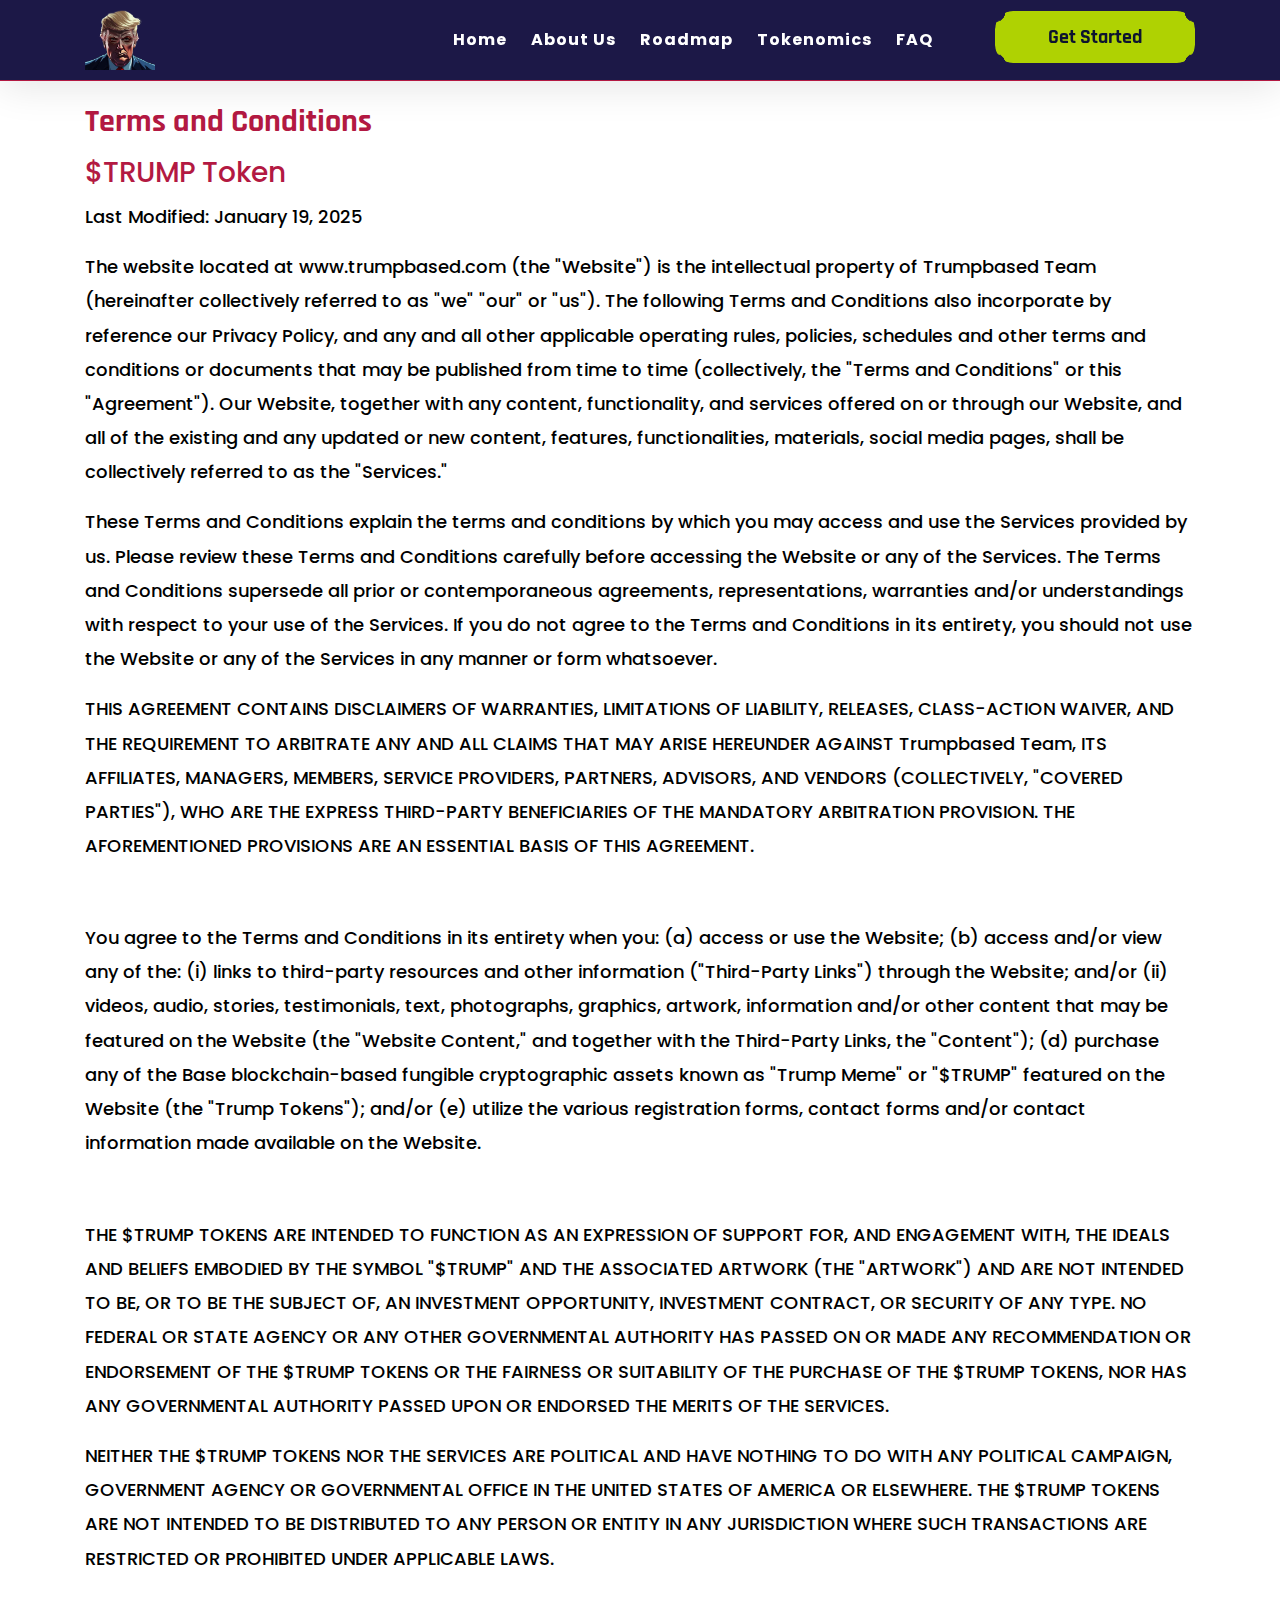
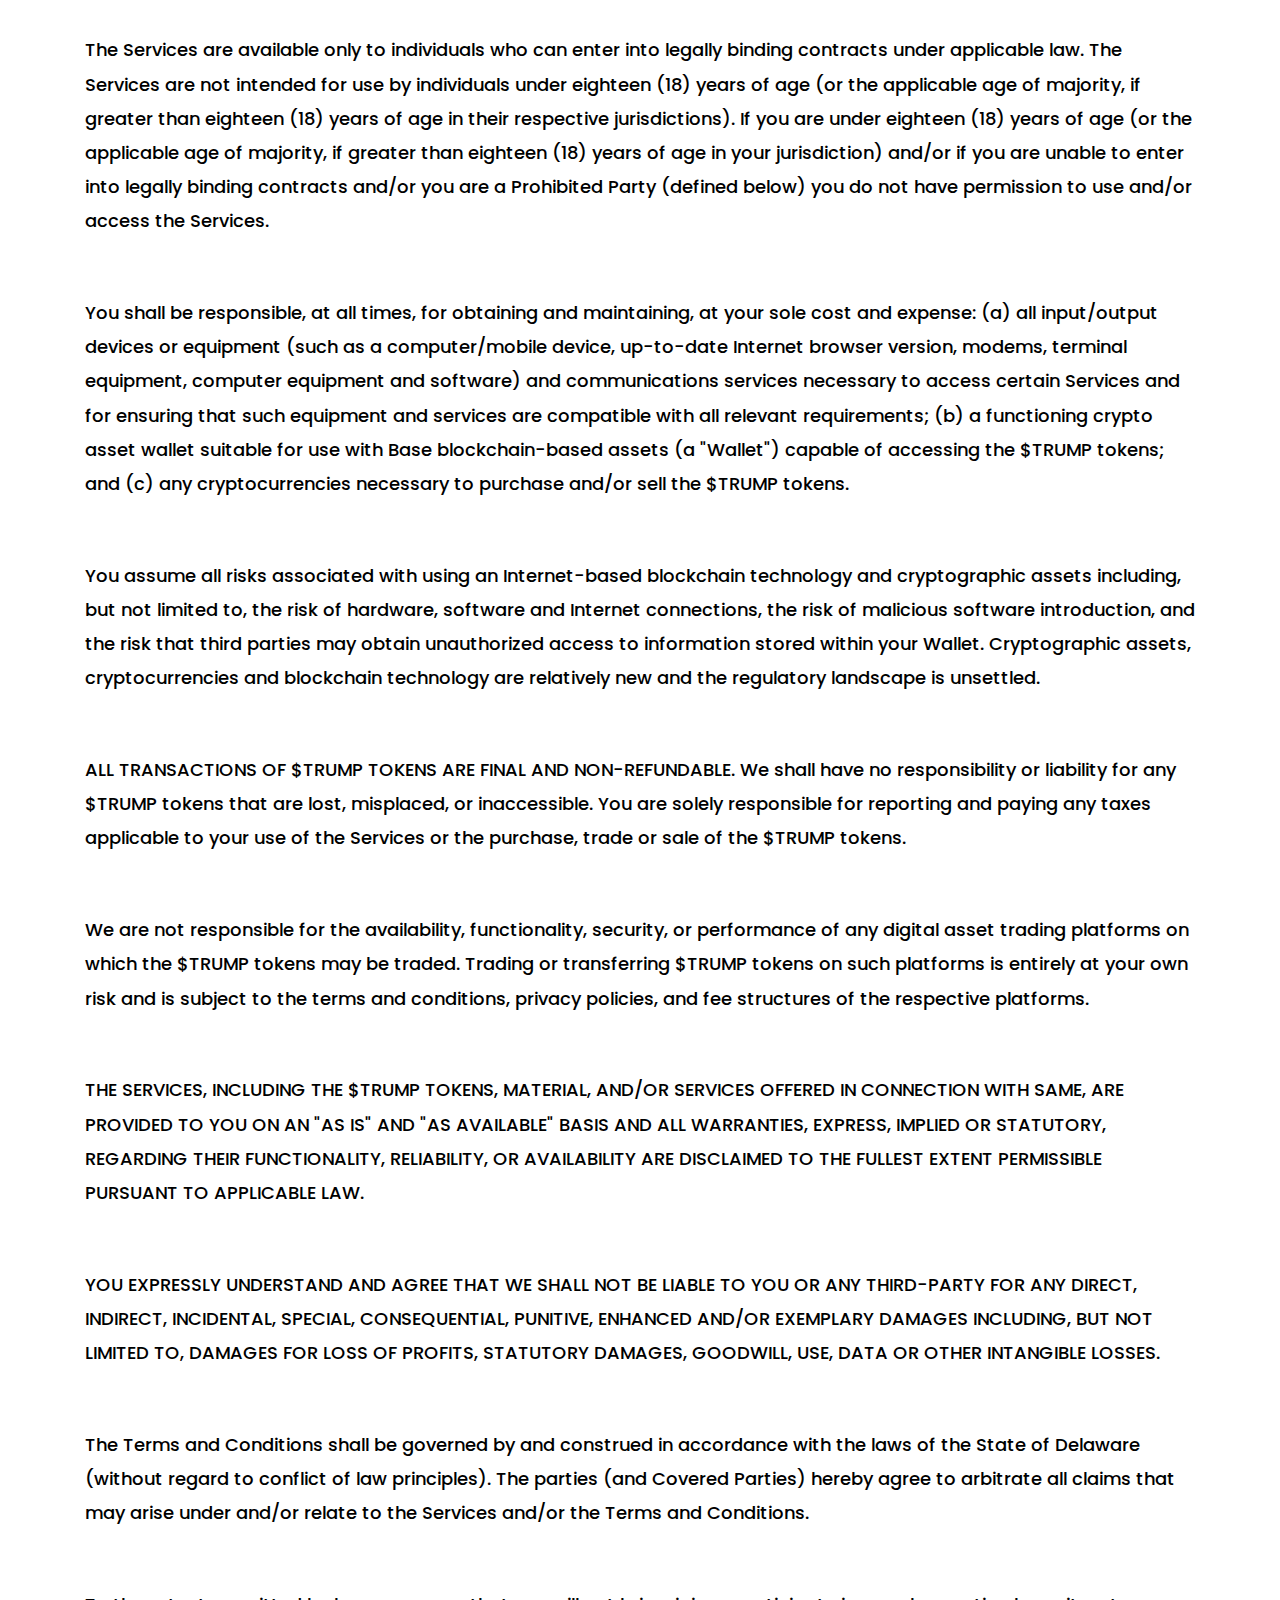
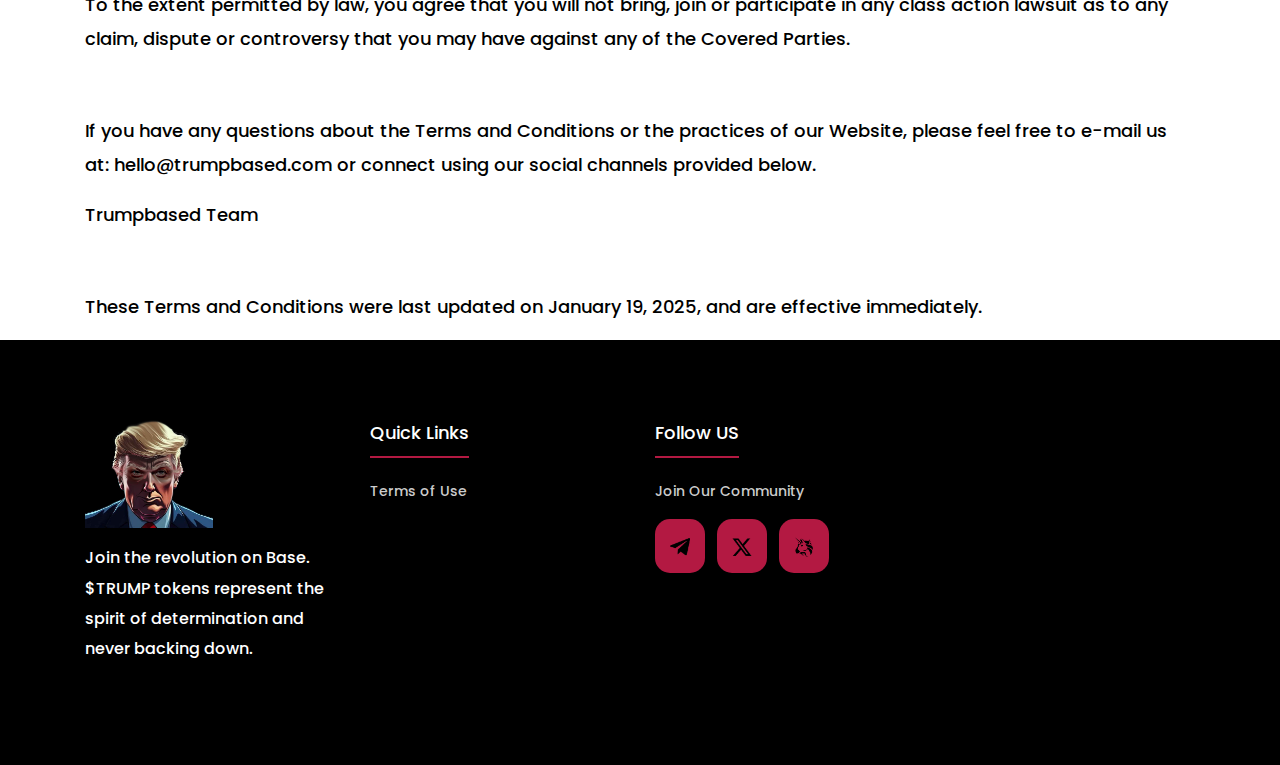
<file: terms.html>
<!DOCTYPE html>
<html lang="zxx">

<head>
    <meta charset="UTF-8">
    <meta name="description" content="">
    <meta http-equiv="X-UA-Compatible" content="IE=edge">
    <meta name="viewport" content="width=device-width, initial-scale=1, shrink-to-fit=no">

    <!-- Title -->
    <title>Trump on Base</title>

    <!-- Favicon -->
    <link rel="icon" href="img/core-img/favicon.ico">

    <!-- Core Stylesheet -->
    <link rel="stylesheet" href="css/style.css">

    <!-- Responsive Stylesheet -->
    <link rel="stylesheet" href="css/responsive.css">

</head>

<body class="light-version">
    <!-- Preloader -->
    <div id="preloader">
        <div class="preload-content">
            <div id="dream-load"></div>
        </div>
    </div>

    <!-- ##### Header Area Start ##### -->
    <nav class="navbar navbar-expand-lg navbar-white fixed-top" id="banner">
        <div class="container">
            <!-- Brand -->
            <a class="navbar-brand" href="#"><span><img draggable="false" src="assets/img/core-img/logo.png" id="navbar-logo"
                        alt="logo"></span> </a>

            <!-- Toggler/collapsibe Button -->
            <button class="navbar-toggler" type="button" data-toggle="collapse" data-target="#collapsibleNavbar">
                <span class="navbar-toggler-icon"></span>
            </button>

            <!-- Navbar links -->
            <div class="collapse navbar-collapse" id="collapsibleNavbar">
                <ul class="navbar-nav ml-auto">
                    <li class="nav-item">
                        <a class="nav-link" href="index.html#home">Home</a>
                    </li>
                    <li class="nav-item">
                        <a class="nav-link" href="index.html#about">About Us</a>
                    </li>
                    <li class="nav-item">
                        <a class="nav-link" href="index.html#roadmap">Roadmap</a>
                    </li>
                    <li class="nav-item">
                        <a class="nav-link" href="index.html#features">Tokenomics</a>
                    </li>
                    <li class="nav-item">
                        <a class="nav-link" href="index.html#faq">FAQ</a>
                    </li>
                    <li class="lh-55px"><a
                            href="https://app.uniswap.org/explore/tokens/base/0xffc5f1995c2c71bcfac71696fe1378cf33f1d909?utm_source=share-tdp&utm_medium=web"
                            class="btn copy-btn mask ml-50">Get Started</a></li>
                </ul>
            </div>
        </div>
    </nav>
    <!-- ##### Header Area End ##### -->

<section class="terms-section mt-100">
    <div class="container">
        <h2>Terms and Conditions</h2>
        <h3>$TRUMP Token</h3>
        <p class="b-text">Last Modified: January 19, 2025</p>

        <div class="terms-content">
            <p class="b-text">The website located at www.trumpbased.com (the "Website") is the intellectual
                property of Trumpbased Team (hereinafter collectively referred to as "we" "our" or "us").
                The following Terms and Conditions also incorporate by reference our Privacy Policy, and any and all
                other applicable operating rules, policies, schedules and other terms and conditions or documents that
                may be published from time to time (collectively, the "Terms and Conditions" or this "Agreement"). Our
                Website, together with any content, functionality, and services offered on or through our Website, and
                all of the existing and any updated or new content, features, functionalities, materials, social media
                pages, shall be collectively referred to as the "Services."</p>

            <p class="b-text">These Terms and Conditions explain the terms and conditions by which you may access and
                use the Services provided by us. Please review these Terms and Conditions carefully before accessing the
                Website or any of the Services. The Terms and Conditions supersede all prior or contemporaneous
                agreements, representations, warranties and/or understandings with respect to your use of the Services.
                If you do not agree to the Terms and Conditions in its entirety, you should not use the Website or any
                of the Services in any manner or form whatsoever.</p>

            <p class="b-text">THIS AGREEMENT CONTAINS DISCLAIMERS OF WARRANTIES, LIMITATIONS OF LIABILITY, RELEASES,
                CLASS-ACTION WAIVER, AND THE REQUIREMENT TO ARBITRATE ANY AND ALL CLAIMS THAT MAY ARISE HEREUNDER
                AGAINST Trumpbased Team, ITS AFFILIATES, MANAGERS, MEMBERS, SERVICE PROVIDERS, PARTNERS,
                ADVISORS, AND VENDORS (COLLECTIVELY, "COVERED PARTIES"), WHO ARE THE EXPRESS THIRD-PARTY BENEFICIARIES
                OF THE MANDATORY ARBITRATION PROVISION. THE AFOREMENTIONED PROVISIONS ARE AN ESSENTIAL BASIS OF THIS
                AGREEMENT.</p>

            <h4>Agreement to Terms</h4>
            <p class="b-text">You agree to the Terms and Conditions in its entirety when you: (a) access or use the
                Website; (b) access and/or view any of the: (i) links to third-party resources and other information
                ("Third-Party Links") through the Website; and/or (ii) videos, audio, stories, testimonials, text,
                photographs, graphics, artwork, information and/or other content that may be featured on the Website
                (the "Website Content," and together with the Third-Party Links, the "Content"); (d) purchase any of the
                Base blockchain-based fungible cryptographic assets known as "Trump Meme" or "$TRUMP" featured on the
                Website (the "Trump Tokens"); and/or (e) utilize the various registration forms, contact forms and/or
                contact information made available on the Website.</p>

            <h4>Token Nature and Purpose</h4>
            <p class="b-text">THE $TRUMP TOKENS ARE INTENDED TO FUNCTION AS AN EXPRESSION OF SUPPORT FOR, AND ENGAGEMENT
                WITH, THE IDEALS AND BELIEFS EMBODIED BY THE SYMBOL "$TRUMP" AND THE ASSOCIATED ARTWORK (THE "ARTWORK")
                AND ARE NOT INTENDED TO BE, OR TO BE THE SUBJECT OF, AN INVESTMENT OPPORTUNITY, INVESTMENT CONTRACT, OR
                SECURITY OF ANY TYPE. NO FEDERAL OR STATE AGENCY OR ANY OTHER GOVERNMENTAL AUTHORITY HAS PASSED ON OR
                MADE ANY RECOMMENDATION OR ENDORSEMENT OF THE $TRUMP TOKENS OR THE FAIRNESS OR SUITABILITY OF THE
                PURCHASE OF THE $TRUMP TOKENS, NOR HAS ANY GOVERNMENTAL AUTHORITY PASSED UPON OR ENDORSED THE MERITS OF
                THE SERVICES.</p>

            <p class="b-text">NEITHER THE $TRUMP TOKENS NOR THE SERVICES ARE POLITICAL AND HAVE NOTHING TO DO WITH ANY
                POLITICAL CAMPAIGN, GOVERNMENT AGENCY OR GOVERNMENTAL OFFICE IN THE UNITED STATES OF AMERICA OR
                ELSEWHERE. THE $TRUMP TOKENS ARE NOT INTENDED TO BE DISTRIBUTED TO ANY PERSON OR ENTITY IN ANY
                JURISDICTION WHERE SUCH TRANSACTIONS ARE RESTRICTED OR PROHIBITED UNDER APPLICABLE LAWS.</p>

            <h4>Requirements</h4>
            <p class="b-text">The Services are available only to individuals who can enter into legally binding
                contracts under applicable law. The Services are not intended for use by individuals under eighteen (18)
                years of age (or the applicable age of majority, if greater than eighteen (18) years of age in their
                respective jurisdictions). If you are under eighteen (18) years of age (or the applicable age of
                majority, if greater than eighteen (18) years of age in your jurisdiction) and/or if you are unable to
                enter into legally binding contracts and/or you are a Prohibited Party (defined below) you do not have
                permission to use and/or access the Services.</p>

            <h4>Technical Requirements</h4>
            <p class="b-text">You shall be responsible, at all times, for obtaining and maintaining, at your sole cost
                and expense: (a) all input/output devices or equipment (such as a computer/mobile device, up-to-date
                Internet browser version, modems, terminal equipment, computer equipment and software) and
                communications services necessary to access certain Services and for ensuring that such equipment and
                services are compatible with all relevant requirements; (b) a functioning crypto asset wallet suitable
                for use with Base blockchain-based assets (a "Wallet") capable of accessing the $TRUMP tokens; and (c)
                any cryptocurrencies necessary to purchase and/or sell the $TRUMP tokens.</p>

            <h4>Risk Acknowledgment</h4>
            <p class="b-text">You assume all risks associated with using an Internet-based blockchain technology and
                cryptographic assets including, but not limited to, the risk of hardware, software and Internet
                connections, the risk of malicious software introduction, and the risk that third parties may obtain
                unauthorized access to information stored within your Wallet. Cryptographic assets, cryptocurrencies and
                blockchain technology are relatively new and the regulatory landscape is unsettled.</p>

            <h4>Token Trading and Value</h4>
            <p class="b-text">ALL TRANSACTIONS OF $TRUMP TOKENS ARE FINAL AND NON-REFUNDABLE. We shall have no
                responsibility or liability for any $TRUMP tokens that are lost, misplaced, or inaccessible. You are
                solely responsible for reporting and paying any taxes applicable to your use of the Services or the
                purchase, trade or sale of the $TRUMP tokens.</p>

            <h4>Third-Party Platforms</h4>
            <p class="b-text">We are not responsible for the availability, functionality, security, or performance of
                any digital asset trading platforms on which the $TRUMP tokens may be traded. Trading or transferring
                $TRUMP tokens on such platforms is entirely at your own risk and is subject to the terms and conditions,
                privacy policies, and fee structures of the respective platforms.</p>

            <h4>Disclaimer of Warranties</h4>
            <p class="b-text">THE SERVICES, INCLUDING THE $TRUMP TOKENS, MATERIAL, AND/OR SERVICES OFFERED IN CONNECTION
                WITH SAME, ARE PROVIDED TO YOU ON AN "AS IS" AND "AS AVAILABLE" BASIS AND ALL WARRANTIES, EXPRESS,
                IMPLIED OR STATUTORY, REGARDING THEIR FUNCTIONALITY, RELIABILITY, OR AVAILABILITY ARE DISCLAIMED TO THE
                FULLEST EXTENT PERMISSIBLE PURSUANT TO APPLICABLE LAW.</p>

            <h4>Limitation of Liability</h4>
            <p class="b-text">YOU EXPRESSLY UNDERSTAND AND AGREE THAT WE SHALL NOT BE LIABLE TO YOU OR ANY THIRD-PARTY
                FOR ANY DIRECT, INDIRECT, INCIDENTAL, SPECIAL, CONSEQUENTIAL, PUNITIVE, ENHANCED AND/OR EXEMPLARY
                DAMAGES INCLUDING, BUT NOT LIMITED TO, DAMAGES FOR LOSS OF PROFITS, STATUTORY DAMAGES, GOODWILL, USE,
                DATA OR OTHER INTANGIBLE LOSSES.</p>

            <h4>Dispute Resolution</h4>
            <p class="b-text">The Terms and Conditions shall be governed by and construed in accordance with the laws of
                the State of Delaware (without regard to conflict of law principles). The parties (and Covered Parties)
                hereby agree to arbitrate all claims that may arise under and/or relate to the Services and/or the Terms
                and Conditions.</p>

            <h4>Class Action Waiver</h4>
            <p class="b-text">To the extent permitted by law, you agree that you will not bring, join or participate in
                any class action lawsuit as to any claim, dispute or controversy that you may have against any of the
                Covered Parties.</p>

            <h4>Contact Information</h4>
            <p class="b-text">If you have any questions about the Terms and Conditions or the practices of our Website,
                please feel free to e-mail us at: hello@trumpbased.com or connect using our social channels provided below. </p>
            <p class="b-text">Trumpbased Team<br>

            <h4>Effective Date</h4>
            <p class="b-text">These Terms and Conditions were last updated on January 19, 2025, and are effective
                immediately.</p>
        </div>
    </div>
</section>
<!-- ##### Footer Area Start ##### -->
<footer class="footer-area bg-img">
    <div class="footer-content-area ">
        <div class="container">
            <div class="row ">
                <div class="col-12 col-lg-3 col-md-6">
                    <div class="footer-copywrite-info">
                        <!-- Copywrite -->
                        <div class="copywrite_text fadeInUp" data-wow-delay="0.2s">
                            <div class="footer-logo">
                                <a href="#"><img draggable="false" src="assets/img/core-img/logo.png" alt="logo"> </a>
                            </div>
                            <p>Join the revolution on Base. $TRUMP tokens represent the spirit of determination and
                                never backing down.</p>
                        </div>
                    </div>
                </div>

                <div class="col-12 col-lg-3 col-md-6">
                    <div class="contact_info_area d-sm-flex justify-content-between">
                        <!-- Content Info -->
                        <div class="contact_info mt-x text-center fadeInUp" data-wow-delay="0.3s">
                            <h5>Quick Links</h5>
                            <a href="terms.html
        ">
                                <p class="g-text">Terms of Use</p>
                            </a>
                        </div>
                    </div>
                </div>

                <div class="col-12 col-lg-3 col-md-6 ">
                    <!-- Content Info -->
                    <div class="contact_info_area d-sm-flex justify-content-between">
                        <div class="contact_info mt-s text-center fadeInUp" data-wow-delay="0.2s">
                            <h5>Follow US</h5>
                            <!-- Social Icon -->
                            <p class="g-text">Join Our Community</p>
                            <div class="footer-social-info mt-15">
                                <a href="https://www.t.me/trumpandbase" class="social-lin mr-2">
                                    <img src="assets/img/icons/telegram.png" width="20" alt="">
                                </a>
                                <a href="https://www.x.com/@mrtrumpisbased" class="social-lin mr-2">
                                    <img src="assets/img/icons/x.png" width="20" alt="">
                                </a>
                                <a href="https://app.uniswap.org/explore/tokens/base/0xffc5f1995c2c71bcfac71696fe1378cf33f1d909?utm_source=share-tdp&utm_medium=web"
                                    class="social-lin">
                                    <img src="assets/img/icons/dex.png" width="20" alt="">
                                </a>
                            </div>
                        </div>
                    </div>
                </div>


            </div>
        </div>

    </div>
</footer>
<!-- ##### Footer Area End ##### -->

<!-- ########## All JS ########## -->
<!-- jQuery js -->
<script src="js/jquery.min.js"></script>
<!-- Popper js -->
<script src="js/popper.min.js"></script>
<!-- Bootstrap js -->
<script src="js/bootstrap.min.js"></script>
<!-- All Plugins js -->
<script src="js/plugins.js"></script>

<!-- script js -->
<script src="js/script.js"></script>
<script src="js/copy.js"></script>

</body>

</html>
</file>
<file: css/style.css>
/***
====================================================================
  Table of contents
====================================================================

- Google Fonts
- Css Imports
- General Css Styles
- Header Area style
- Welcome Area Styles
- Partners area style
- About us area style
- services-block-four style
- Demo-video area style
- Trust area style
- services area style
- Contribution Cycle style
- Call-to-action area style
- Video area style
- Gallery area style
- Cool-facts style
- Price table style
- Testimonials area style
- Team area style
- Blog area style
- Contact us style
- FAQ style -Timeline style
- Footer area style

***/

/***

====================================================================
  Google fonts
====================================================================

***/

@import url('https://fonts.googleapis.com/css?family=Poppins:200,300,400,500,600,700');
@import url('https://fonts.googleapis.com/css2?family=Rajdhani:wght@300;400;500;600;700&display=swap');


/***

====================================================================
  Import All Css
====================================================================

***/

@import 'bootstrap.min.css';
@import 'animate.css';
@import 'font-awesome.min.css';

/***

====================================================================
  General css style
====================================================================

***/
* {
    margin: 0;
    padding: 0;
}
html {
    scroll-behavior: smooth;
}
body {
    font-family: 'Poppins', sans-serif;
    background: url(../assets/img/svg/shape_1.svg), #1c1847;
    overflow-x: hidden;
}

.darker{
   background: transparent;
}
h1,
h2{
    font-family: "Rajdhani", sans-serif;
    color: #fff;
    line-height: 1.4;
    font-weight: 700;
}
h3,
h4,
h5,
h6 {
    font-family: 'Poppins', sans-serif;
    color: #fff;
    line-height: 1.4;
    font-weight: 500;
}

a,
a:hover,
a:focus,
a:active {
    text-decoration: none;
    -webkit-transition-duration: 500ms;
    transition-duration: 500ms;
    outline: none;
}

li {
    list-style: none;
}

p {
    line-height: 1.9;
    color: rgba(255, 255, 255, 0.5);
    font-size: 18px;
}

img {
    max-width: 100%;
    height: auto;
}

#navbar-logo{
    max-width: 70px;
}


ul,
ol {
    margin: 0;
    padding: 0;
}
.section-header{
    position: relative;
    margin-bottom: 50px
}
.section-title {
    font-size: 44px;
    margin-bottom: 20px;
    margin-top: 0;
    position: relative;
    text-align: center;
    color: #fff;
}
.section-header .desc{
    max-width: 800px;
    text-align: center;
    margin: 0 auto
}
.bg-title {
    margin-bottom: -37px;
    margin-left: -30px;
    font-size: 66px;
    opacity: .04;
    font-weight: bold;
    text-align: center;
    line-height: 1;
    text-transform: uppercase;
}
.has-print{
    position: absolute;
    top: -50px;
    left: 50%;
    transform: translateX(-50%);
    width: 90px;
    height: 90px;
    background: url(../assets/img/core-img/shape1.html) no-repeat;
}
.header-area .light.classy-nav-container a{
    color: #fff
}

.header-area.sticky .classy-navbar-toggler .navbarToggler span{
    background: #333 !important
}
#preloader {
    position: fixed;
    width: 100%;
    height: 100%;
    z-index: 99999;
    top: 0;
    left: 0;
    background: #151236;
}

.preload-content {
    position: absolute;
    top: 50%;
    left: 50%;
    margin-top: -35px;
    margin-left: -35px;
    z-index: 100;
}

#dream-load {
    width: 70px;
    height: 70px;
    border-radius: 50%;
    border: 3px;
    border-style: solid;
    border-color: transparent;
    border-top-color: rgba(255, 255, 255, 0.5);
    -webkit-animation: dreamrotate 2400ms linear infinite;
    animation: dreamrotate 2400ms linear infinite;
    z-index: 999;
}

#dream-load:before {
    content: "";
    position: absolute;
    top: 7.5px;
    left: 7.5px;
    right: 7.5px;
    bottom: 7.5px;
    border-radius: 50%;
    border: 3px;
    border-style: solid;
    border-color: transparent;
    border-top-color: rgba(255, 255, 255, 0.5);
    -webkit-animation: dreamrotate 2700ms linear infinite;
    animation: dreamrotate 2700ms linear infinite
}

#dream-load:after {
    content: "";
    position: absolute;
    top: 20px;
    left: 20px;
    right: 20px;
    bottom: 20px;
    border-radius: 50%;
    border: 3px;
    border-style: solid;
    border-color: transparent;
    border-top-color: rgba(255, 255, 255, 0.5);
    -webkit-animation: dreamrotate 1800ms linear infinite;
    animation: dreamrotate 1800ms linear infinite
}

@-webkit-keyframes dreamrotate {
    0% {
        -webkit-transform: rotate(0deg);
        transform: rotate(0deg)
    }
    100% {
        -webkit-transform: rotate(360deg);
        transform: rotate(360deg)
    }
}

@keyframes dreamrotate {
    0% {
        -webkit-transform: rotate(0deg);
        transform: rotate(0deg)
    }
    100% {
        -webkit-transform: rotate(360deg);
        transform: rotate(360deg)
    }
}

/* Blip CSS */

.dream-blip {
    position: absolute;
    width: 8px;
    height: 8px;
    border-radius: 2em 2em 2em 2em;
    background-color: #801530;
    box-shadow: 0 0 5px #fff;
    -webkit-transform-origin: 50% 50%;
    transform-origin: 50% 50%;
    opacity: 0;
    -ms-filter: "progid:DXImageTransform.Microsoft.Alpha(Opacity=0)";
    -webkit-animation: dreamblipper ease 4s none infinite;
            animation: dreamblipper ease 4s none infinite;
}

@-webkit-keyframes dreamblipper {
    0% {
        opacity: 0;
        -ms-filter: "progid:DXImageTransform.Microsoft.Alpha(Opacity=0)";
    }
    35% {
        opacity: 0;
        -ms-filter: "progid:DXImageTransform.Microsoft.Alpha(Opacity=0)";
    }
    50% {
        opacity: 1;
        -ms-filter: "progid:DXImageTransform.Microsoft.Alpha(Opacity=100)";
    }
    100% {
        opacity: 0;
        -ms-filter: "progid:DXImageTransform.Microsoft.Alpha(Opacity=0)";
    }
}

@keyframes dreamblipper {
    0% {
        opacity: 0;
        -ms-filter: "progid:DXImageTransform.Microsoft.Alpha(Opacity=0)";
    }
    35% {
        opacity: 0;
        -ms-filter: "progid:DXImageTransform.Microsoft.Alpha(Opacity=0)";
    }
    50% {
        opacity: 1;
        -ms-filter: "progid:DXImageTransform.Microsoft.Alpha(Opacity=100)";
    }
    100% {
        opacity: 0;
        -ms-filter: "progid:DXImageTransform.Microsoft.Alpha(Opacity=0)";
    }
}

.dream-blip.blip1 {
    top: 20%;
    left: 20%;
}

.dream-blip.blip2 {
    top: 70%;
    left: 30%;
}

.dream-blip.blip3 {
    top: 30%;
    left: 10%;
}

.dream-blip.blip4 {
    top: 60%;
    left: 10%;
}

.mt-15 {
    margin-top: 15px;
}
.mt-20 {
    margin-top: 20px;
}
.mt-30 {
    margin-top: 30px;
}

.mt-40 {
    margin-top: 40px;
}

.mt-50 {
    margin-top: 50px;
}

.mt-100 {
    margin-top: 100px;
}

.mt-150 {
    margin-top: 150px;
}

.mr-15 {
    margin-right: 15px;
}

.mr-30 {
    margin-right: 30px;
}

.mr-50 {
    margin-right: 50px;
}

.mr-100 {
    margin-right: 100px;
}
.no-padding-right{
    padding-right: 0 !important
}
.no-padding-left{
    padding-left: 0 !important
}
@media (max-width: 767px){
    .no-padding-right{
    padding-right: 15px !important
}
    .no-padding-left{
        padding-left: 15px !important
    }
}
.mb-0{
    margin-bottom: 0 !important
}
.mb-15 {
    margin-bottom: 15px;
}

.mb-30 {
    margin-bottom: 30px;
}

.mb-40 {
    margin-bottom: 40px;
}

.mb-50 {
    margin-bottom: 50px;
}

.mb-100 {
    margin-bottom: 100px;
}
.ml-8 {
    margin-left: 8px;
}
.ml-15 {
    margin-left: 15px;
}

.ml-30 {
    margin-left: 30px;
}

.ml-50 {
    margin-left: 50px;
}

.ml-100 {
    margin-left: 100px;
}
.pt-30{
    padding-top: 30px
}
.pt-60{
    padding-top: 60px
}
@media (max-width: 992px){
    .double-bg{
        background-size: cover !important
    }
    .mt-s{
        margin-top: 30px !important
    }
    .padding-t-md-0{
        padding-top: 0 !important
    }
}
@media (max-width: 767px){
    .mt-x{
        margin-top: 30px !important
    }

    .main-ilustration-5{
        height: 65vh !important
    }
}
@media (max-width: 480px){

    .welcome_area.ico {
        height: 100vh !important;
    }
    .main-ilustration-5{
        display: none;
    }
    .integration-text{
        font-size: 12px
    }
    .integration-icon .badge{
        display: none;
    }
    .spons{
        border-top: 1px solid #333333
    }
    .spons img{
        width: 80%
    }
}
.section-padding-100 {
    padding-top: 100px;
    padding-bottom: 100px;
}
.section-padding-100-70 {
    padding-top: 100px;
    padding-bottom: 70px;
}
.section-padding-0-70 {
    padding-top: 0px;
    padding-bottom: 70px;
}
.section-padding-100-85 {
    padding-top: 100px;
    padding-bottom: 85px;
}
.section-padding-0-100 {
    padding-top: 0px;
    padding-bottom: 100px;
}
.section-before:before{
    content: '';
    position: absolute;
    top: -75px;
    left: 50%;
    transform: translateX(-50%);
    height: 150px;
    width: 150px;
    background: url(../assets/img/core-img/shape1.html) no-repeat;
    background-size: contain;
}
.scew-bg{
    background: url(../assets/img/svg/bg-header1.html) no-repeat;
    background-size: cover

}
.travel-bg{
    background: url(../assets/img/bg-img/travel-bg.html) no-repeat;
    background-size: cover

}
.relative{
    position: relative;
}
.box-shadow {
    -webkit-box-shadow: 0px 10px 27px 0px rgba(154, 161, 171, 0.18);
    box-shadow: 0px 10px 27px 0px rgba(154, 161, 171, 0.18);
    -webkit-transition: all 0.2s ease-in-out;
    -moz-transition: all 0.2s ease-in-out;
    -ms-transition: all 0.2s ease-in-out;
    -o-transition: all 0.2s ease-in-out;
    transition: all 0.2s ease-in-out;
    position: relative;
    display: block;
    top: 0;
}


.section-padding-0-100 {
    padding-top: 0;
    padding-bottom: 100px;
}

.section-padding-100-0 {
    padding-top: 100px;
    padding-bottom: 0;
}

.section-padding-100-50 {
    padding-top: 100px;
    padding-bottom: 50px;
}

.section-padding-0-50 {
    padding-top: 0;
    padding-bottom: 50px;
}

.section-padding-50-0 {
    padding-top: 50px;
    padding-bottom: 0;
}

.section-padding-200 {
    padding-top: 200px;
    padding-bottom: 200px;
}

.section-padding-0-200 {
    padding-top: 0;
    padding-bottom: 200px;
}

.section-padding-200-0 {
    padding-top: 200px;
    padding-bottom: 0;
}

.section-padding-200-100 {
    padding-top: 200px;
    padding-bottom: 100px;
}

.section-padding-150 {
    padding-top: 150px;
    padding-bottom: 150px;
}
.section-padding-150-120 {
    padding-top: 150px;
    padding-bottom: 120px;
}
.section-padding-150-100 {
    padding-top: 150px;
    padding-bottom: 100px;
}

.section-padding-100-150 {
    padding-top: 100px;
    padding-bottom: 150px;
}

.section-padding-50-150 {
    padding-top: 50px;
    padding-bottom: 150px;
}

.section-heading {
    position: relative;
    z-index: 1;
    margin-bottom: 50px;
}

.section-heading h2 {
    font-size: 50px;
    font-weight: 700;
    text-transform: capitalize;
    margin-bottom: 5px;
    -webkit-text-stroke: 2px #b31942;
    letter-spacing: 2px;
}

.section-heading > p {
    margin-bottom: 0;
    line-height: 2;
    font-size: 18px;
    font-weight: 600;
    max-width: 600px;
    margin: 0 auto;
}

#scrollUp {
    bottom: 130px;
    font-size: 12px;
    line-height: 22px;
    right: 30px;
    width: 100px;
    background-color: transparent;
    color: #D3D3D3;
    text-align: center;
    height: 20px;
    -webkit-transition-duration: 500ms;
    transition-duration: 500ms;
    text-transform: uppercase;
    -webkit-transform: rotate(-90deg);
    transform: rotate(-90deg);
}

#scrollUp:before {
    position: absolute;
    width: 30%;
    height: 2px;
    background-color: #D3D3D3;
    content: "";
    top: 10px;
    right: 100%;
    z-index: -200 !important;
}

.bg-overlay {
    position: relative;
    z-index: 1;
}
.has-gradient{
    background-image: linear-gradient(to right, #801530 0%, #d82251 100%);
}
.has-border-top{
    border-top: 1px solid #333333
}
@media (max-width: 992px){
    .has-border-top-md{
        border-top: 1px solid #333333
    }
}
.bg-overlay:after {
    background: rgba(72, 52, 212, 0.95);
    background: -webkit-linear-gradient(to right, rgba(72, 52, 212, 0.95), rgba(52, 31, 151, 0.95));
    background: -webkit-linear-gradient(left, rgba(72, 52, 212, 0.95), rgba(52, 31, 151, 0.95));
    background: linear-gradient(to right, rgba(72, 52, 212, 0.95), rgba(52, 31, 151, 0.95));
    position: absolute;
    content: "";
    height: 100%;
    width: 100%;
    top: 0;
    left: 0;
    z-index: -1;
}

.bg-img {
    background-position: center center;
    background-size: cover;
    background-repeat: no-repeat;
}

.height-400 {
    height: 400px;
}

.height-600 {
    height: 600px;
}

.height-700 {
    height: 700px;
}

.height-800 {
    height: 800px;
}

.height-900 {
    height: 900px;
}

.height-1000 {
    height: 1000px;
}

.dream-dots {
    display: -webkit-box;
    display: -ms-flexbox;
    display: flex;
    margin-bottom: 10px;
}

.dream-dots span {
    font-weight: bold;
    display: inline-block;
    font-size: 20px;
    background-image: linear-gradient(180deg, #9c62f5 0%, #9c62f5 100%);
    -webkit-background-clip: text;
    -webkit-text-fill-color: transparent;
    background-clip: text;
    text-fill-color: transparent;
}

.dream-dots span:first-child {
    /* background-color: #00a8ff; */
}

.dream-dots span:nth-child(2) {
    background-color: #9c88ff;
}

.dream-dots span:nth-child(3) {
    background-color: #fbc531;
}

.dream-dots span:nth-child(4) {
    background-color: #4cd137;
}

.dream-dots span:nth-child(5) {
    background-color: #487eb0;
}

.dream-dots span:nth-child(6) {
    background-color: #e84118;
}

.dream-dots span:nth-child(7) {
    background-color: #8c7ae6;
}

.login-btn {
    position: relative;
    z-index: 1;
    color: #fff;
    font-size: 12px !important;
    text-transform: uppercase;
    line-height: 33px;
    padding: 0 20px;
    min-width: 100px;
    color: #fff !important;
    background: #580c1d;
    height: 35px;
    border-radius: 5px;
    border: 1px solid #fff;
    letter-spacing: 1px;
}

.login-btn:hover,
.login-btn:focus {
    color: #fff;
    background: #580c1d;
    border-color: #eeeaeb;
}

.dream-btn {
    position: relative;
    z-index: 1;
    min-width: 180px;
    height: 48px;
    line-height: 48px;
    font-size: 12px;
    font-weight: 600;
    letter-spacing: 1px;
    display: inline-block;
    padding: 0 20px;
    text-align: center;
    text-transform: uppercase;
    background-size: 200% auto;
    color: #fff;
    box-shadow: 0 3ox 20px rgba(0, 0, 0, 0.1);
    border-radius: 10px;
    background: #991837;
    border: 1px solid #fff;
    -webkit-transition: all 500ms;
    transition: all 500ms;
}
/*
    background-image: -webkit-linear-gradient(to right,#FF4137 0,#FDC800 51%,#FF4137 100%);
    background-image: linear-gradient(to right,#FF4137 0,#FDC800 51%,#FF4137 100%);
    box-shadow: 0 0 15px 0 rgba(255, 125, 55, 0.9);
*/
.dream-btn:hover {
    background-position: right center;
    color: #fff;
}

.more-btn {
    position: relative;
    font-size: 20px;
    text-decoration: none;
    font-weight: 900;
    font-family: "Rajdhani", sans-serif;
    color: #0d142f;
    padding: 0 1.7rem;
    line-height: 60px;
    min-width: 200px;
    transition: all 0.3s ease;
    background: #fff;
    border-radius: 18px;
    background-size: cover;
}
.more-btn.v2{
    background: #000;
    color: #fff;
}
.more-btn:hover {
    color: #fff;
}
/* ### Clients #####*/
.client-logo-row {
    display: -ms-flexbox;
    display: flex;
    -ms-flex-pack: center;
    justify-content: center;
    -ms-flex-wrap: wrap;
    flex-wrap: wrap;
    max-width: 50.625rem;
    margin: 0 auto;
}
.client-logo {
    background: url(../assets/img/svg/diamond-shape.svg) center no-repeat;
    background-size: cover;
    display: -ms-flexbox;
    display: flex;
    -ms-flex-pack: center;
    justify-content: center;
    -ms-flex-align: center;
    align-items: center;
    width: 6.875rem;
    height: 8.125rem;
    margin: 0 -.3rem;
}
.client-logo img {
    margin: -10px 6px 0 0;
    max-height: 2rem;
    max-width: 3rem;
}
@media (min-width: 1024px){
.client-logo img {
    max-width: 3.5rem;
    max-height: 3rem;
}
}
/* ##### 2.0 Header Area CSS ##### */
.nav{transition: all .5s ease-in}
.fixed-top {
    border-bottom: 1px solid #b31942;
    background: #1c1847;
    margin: 0;
    box-shadow: 0 5px 40px 0 rgb(0 0 0 / 11%);
}
.navbar-brand {
    color: #fff;
    font-size: 25px;
    font-weight: 600;
    font-family: 'Poppins', sans-serif;
    padding: 0;
    margin: 0
}

.lh-55px{line-height: 55px}
.navbar-nav .nav-item .nav-link{
    padding: 20px 12px;
    font-size: 16px;
    font-weight: 700;
    letter-spacing: 1px;
    color: #fff;
}
.navbar-nav .nav-item .nav-link:hover{color:#b31942;}
.navbar-expand-md .navbar-nav .dropdown-menu{
    border-top:3px solid #fed136;
}
.dropdown-item:hover{background-color:#991837;color:#fff;}
nav{-webkit-transition: padding-top .3s,padding-bottom .3s;
    -moz-transition: padding-top .3s,padding-bottom .3s;
    transition: padding-top .3s,padding-bottom .3s;
    border: none;
    }

 .shrink {
    animation: .3s ease-in-out;
    animation-name: fadeInDown;
    background-color: #b31942;
}

@-webkit-keyframes fadeInDown {
  0% {
    opacity: 0;
    -webkit-transform: translateY(-20px);
    transform: translateY(-20px);
  }

  100% {
    opacity: 1;
    -webkit-transform: translateY(0);
    transform: translateY(0);
  }
}
.navbar-white .navbar-brand:hover{color:#fff}
.navbar-dark .navbar-brand:hover{color:#333}

/* mobile view */
@media (max-width:500px)
{
    .navbar-nav{
        border-top:1px solid #fed136;
        color:#fff;
        z-index:1;
        margin-top:5px;
    }
    .navbar-nav .nav-item .nav-link{
        padding: 0.7em 1em!important;
        font-size: 100%;
        font-weight: 500;
    }

}
.navbar-dark .navbar-toggler,
.navbar-white .navbar-toggler,
.navbar-cyan .navbar-toggler{
    background: #b31942;
    border-color: #333;
}
.navbar-white .navbar-toggler-icon{
    background-image: url("data:image/svg+xml;charset=utf8,%3Csvg viewBox='0 0 30 30' xmlns='http://www.w3.org/2000/svg'%3E%3Cpath stroke='rgba(0, 0, 0, 0.5)' stroke-width='2' stroke-linecap='round' stroke-miterlimit='10' d='M4 7h22M4 15h22M4 23h22'/%3E%3C/svg%3E")
}
@media(max-width: 992px){
    .shrink{animation:none;}
    .login-btn{
        margin-left: 15px !important;
        margin-top: 15px !important
    }
    .navbar-collapse .navbar-nav .nav-item .nav-link{
        padding: 5px 12px;
        color: #333
    }
    .navbar-expand-lg.navbar-dark {background: rgb(215, 223, 239);}
    .navbar-collapse{
        padding-top: 20px;
        background: rgb(215, 223, 239)
    }
}
.navbar-white.shrink .navbar-brand,
.shrink .navbar-nav .nav-item .nav-link{
    color: #333
}

.navbar-dark .navbar-brand,
.navbar-dark .navbar-nav .nav-item .nav-link{color: #333}

.navbar-cyan .navbar-brand,
.navbar-cyan .navbar-nav .nav-item .nav-link{color: #04d0ff}



/* ##### 3.0 Wellcome Area CSS ##### */
.hero-section{
    position: relative;
    min-height: 730px;
    background: url('../assets/img/bg-img/header2.html') no-repeat bottom center;
    background-size: cover;
    display: flex;
    justify-content: center;
    align-items: center;
    margin-top: 80px;
    padding-bottom: 50px;
}
.hero-section.version1{
    position: relative;
    min-height: 730px;
    background: url(../assets/img/bg-img/version1.png) no-repeat center;
    background-size: cover;
    padding-bottom: 50px;
}
.hero-section.de-3{
    position: relative;
    background: url(../assets/img/bg-img/counter-bg.png) no-repeat center;
    background-size: cover;
    display: flex;
    justify-content: center;
    align-items: center;
}
.hero-section.app{
    background: url(../assets/img/bg-img/bg.png) no-repeat center bottom;
    background-size: cover;
    padding-bottom: 70px;
    min-height: 800px;
}
.hero-section.hero-bg{
    position: relative;
    background: url(../assets/img/bg-img/hero-bg.png) no-repeat center;
    background-size: cover;
    padding-bottom: 50px;
}
.hero-section.jungle-bg{
    padding-bottom: 50px;
}
.hero-section.v2{
    padding-bottom: 120px;
    margin-top: 0;
}
.hero-section.fullwidth-header .special-head.dark{
    padding-left: 0
}
.hero-section.fullwidth-header .special-head.dark:before{
    display: none;
}
@media (max-width: 991px){
    .hero-section.fullwidth-header{
        padding-bottom: 285px;
        background-position: 50% 100%;
        background-size: 753px;
    }
    .hero-section.app,
    .hero-section.de-3{
        padding-bottom: 100px;
    }

}
@media (max-width: 991px){
    .hero-section.fullwidth-header{
        background-position: 50% 100%;
        background-size: 897px;
    }
}
.hero-section.gradient{
    overflow: hidden;
    background-image: linear-gradient(106deg,#040044,#7222a7)
}
.hero-section.moving{
    overflow: hidden;
    position: relative;
}
.hero-section.moving-2{
    overflow: hidden;
    background: url(../assets/img/bg-img/moving-2.html) no-repeat center top;
    background-size: cover;
}

@keyframes cloudwash {
  0% {
    -webkit-transform: translate3d(0, 0, 0);
    transform: translate3d(0, 0, 0); }
  100% {
    -webkit-transform: translate3d(-45%, 0, 0);
    transform: translate3d(-45%, 0, 0); }
}


.gradient-text{
    font-weight: bold;
    display: inline-block;
    background-image: linear-gradient(180deg, #28cc8b 0%, #28cc8b 100%);
    -webkit-background-clip: text;
    -webkit-text-fill-color: transparent;
    background-clip: text;
    text-fill-color: transparent;
}
.gradient-text.blue{
    background-image: linear-gradient(180deg, #28cc8b 0%, #28cc8b 100%);
}
@media (min-width: 767px ){
    .hero-section.curved-section{
        padding-top: 50px
    }
}
@media (min-width: 992px ){
    .hero-section.curved-section{
        padding-top: 100px
    }
}
@media (max-width: 767px){
    .hero-section.curved-section img.curved{
        display: none;
    }
}
.hero-section.curved-section .special-head{
    padding-left: 0
}
.hero-section.curved-section .special-head:before{
    display: none;
}
.welcome_area {
    position: relative;
    z-index: 1;
    width: 100%;
    height: 900px !important;
}

.hero-content {
    width: 100%;
    height: 100%;
    background: rgba(72, 52, 212, 0.95);
    background: -webkit-linear-gradient(to right, rgba(72, 52, 212, 0.95), rgba(52, 31, 151, 0.95));
    background: -webkit-linear-gradient(left, rgba(72, 52, 212, 0.95), rgba(52, 31, 151, 0.95));
    background: linear-gradient(to right, rgba(72, 52, 212, 0.95), rgba(52, 31, 151, 0.95));
    position: absolute !important;
    top: 0;
    left: 0;
    z-index: 10;
}
.hero-content.globe{
    background: linear-gradient(to right, rgba(72, 52, 212, 0.95), rgba(52, 31, 151, 0.75));
}
.hero-content.with-after{
    background: url('../assets/img/svg/bg_hero.html') no-repeat center right;
}
.hero-content.with-after-before{
    background-image: url(../assets/img/svg/bg_hero1.html),url(../assets/img/svg/bg_hero2.html);
    background-position: right top,left bottom;
    background-size: auto;
    background-repeat: no-repeat;
}
.hero-content.creative{
    background: url('../assets/img/bg-img/header3.html') no-repeat center right;
    background-size: cover
}
.hero-content.gaming{
    background: url('../assets/img/bg-img/game-bg.html') no-repeat center center;
    background-size: cover
}
.hero-content.pizza {
    background: url(../assets/img/bg-img/banner-bg.jpg) no-repeat right top;
}
.hero-section.fuel {
    background: url(../assets/img/bg-img/banner-bg.html) no-repeat right bottom;
    background-size: cover;
    padding-top: 60px;
    padding-bottom: 365px;
}
.hero-content.tringle{
    background: url('../assets/img/bg-img/tringle.html') no-repeat center right;
}
.hero-content.scew{
    background: url('../assets/img/bg-img/header2-2.html') no-repeat center top;
}
.hero-content.trans{
    background: url('../assets/img/bg-img/trans.html') no-repeat right top;
}
.hero-content.transparent{
    background: transparent;
}
.hero-content.dark-blue{
    background: rgb(33, 0, 67, 0.9);
}
.hero-content .ico-counter{
    margin: 100px 7% 0;
}
@media (max-width: 992px){
    .hero-content .ico-counter,
    .hero-content .service-img-wrapper .image-box{
        margin-top: 0px !important
    }
    .hero-section.moving{
        background-position: top left;
    }
}
.hero-content .service-img-wrapper .image-box .rings{
    position: absolute;
    top: 50%;
    z-index: -1;
    margin: 0 auto;
    left: 50% !important;
    width: 120%;
    transform: translate(-50%, -50%);
    animation: unset;
    -webkit-animation: unset;
}
.welcome-content {
    position: relative;
    z-index: 1;
    margin-top: 30px;
}
@media (max-width: 992px){
    .gaming .welcome-content{
        margin-top: 120px;
    }
}

.promo-section {
    margin-bottom: 30px;
}
.special-head{
    color: #28cc8b;
    padding-left: 40px;
    font-size: 18px;
    position: relative;
    text-shadow: 2px 0.1em 0 hsl(200deg 50% 30%);
}
.special-head:before{
    content: '';
    background: #28cc8b;
    position: absolute;
    top: 50%;
    left: 0;
    width: 30px;
    height: 2px;
}
.special-head.dark{
    color: #f8f517;
    font-weight: bold;
}
.special-head.dark:before{
    background: #fff
}
.integration-link {
    padding: 8px 10px;
    display: inline-block;
    vertical-align: top;
    position: relative;
    letter-spacing: .58px;
    font-size: 14px;
    color: #333;
    line-height: 24px;
    color: #d5d5ea
}

.integration-link:before {
    content: "";
    position: absolute;
    top: 0;
    bottom: 0;
    left: 0;
    right: 0;
    background : #333333;
    border-radius: 100px;
}
.integration-icon {
    margin: 0 5px 0 0;
}
.integration-icon .badge{
    background: #14cab1;
    margin-bottom: 0;
    font-size: 12px;
    font-weight: 500;
    color: #fff;
    border-radius: 100px;
    padding: 6px 13px;
}
.integration-text {
    margin: 0 7px 0 0;
    color: #7e7b7b
}
.integration-link>* {
    position: relative;
    z-index: 2;
    display: inline-block;
    vertical-align: top;
}

.main-ilustration{
    position: relative;
    background: url(../assets/img/core-img/hero-bg.html) no-repeat center 65%;
    height: 100vh;
    background-size: contain;
}
.main-ilustration-2{
    position: relative;
    background: url(../assets/img/core-img/robot-1.html) no-repeat center bottom;
    height: 100vh;
    bottom: 0;
    background-size: contain;
}
.main-ilustration-3{
    position: relative;
    background: url(../assets/img/core-img/robot-2.html) no-repeat center bottom;
    height: 100vh;
    bottom: 0;
    background-size: cover;
}
.main-ilustration-4{
    position: relative;
    background: url(../assets/img/svg/head-bg-1.html) no-repeat center 65%;
    height: 100vh;
    background-size: cover;
}
.main-ilustration-5{
    position: relative;
    background: url(../assets/img/core-img/about-5.html) no-repeat center 65%;
    height: 100vh;
    background-size: 100%;
}
.header-ilustration-1{
    min-width: 0px;
    margin-top: 60px;
    position: relative;
}
.header-ilustration-1 img{
    width: 100%;
    border-radius: 10px
}
.header-ilustration-1.small img{
    width: 85%
}
.header-ilustration-1.big img{
    width: 105%
}
.has-shadow {
    -webkit-box-shadow: 0 9px 68px 0 rgba(62,57,107,.2);
    box-shadow: 0 9px 68px 0 rgba(62,57,107,.2);
    border-radius: 10px
}
.header-ilustration-1 .video-btn-container{
    position: absolute;
    width: 150px;
    height: 150px;
    background: url(../assets/img/core-img/video-btn-bg.html) no-repeat center center;
    background-size: cover;
    top: 50%;
    left: 50%;
    transform: translate(-50%, -50%);
}
.header-ilustration-1 .video-btn-container .video-icon a{
    background: #fff;
    color: #2ea9fd;
}
.bub-right{
    background: url('../assets/img/svg/bg_hero.html') no-repeat center right;
}
.bub-left{
    background: url('../assets/img/svg/benefits-bg.html') no-repeat center left;
}

@media (max-width: 992px){
    .header-ilustration-1{
        margin-top: 0
    }
    .bub-right{
        background-size: cover;
    }
    .bub-left{
        background-size: cover;
    }

}

.main-ilustration-6{
    position: relative;
    background: url(../assets/img/core-img/about-1.html) no-repeat center 65%;
    height: 100vh;
    background-size: 100%;
}
.main-ilustration-7{
    position: relative;
    background: url(../assets/img/core-img/faq.png) no-repeat center 65%;
    height: 100vh;
    background-size: 80%;
}
.main-ilustration-8{
    position: relative;
    background: url(../assets/img/bg-img/trading.html) no-repeat center 65%;
    height: 100vh;
    background-size: 100%;
    z-index: 2
}
.dotted{
    position: relative;
}
.dotted .floating{
    width: 200px;
    height: 200px;
    right: -50px;
    top: 50px;
    position: absolute;
    background: url(../assets/img/core-img/dots.png);
}
.main-ilustration-9{
    position: relative;
    background: url(../assets/img/core-img/travel.html) no-repeat center 65%;
    height: 100vh;
    background-size: 100%;
}
.main-ilustration-10{
    position: relative;
    background: url(../assets/img/core-img/pizza-header.html) no-repeat center 65%;
    height: 100vh;
    background-size: 80%;
}
@media (max-width: 992px){
    .main-ilustration-5{
        height: 65vh
    }
    .mt-md-30{
        margin-top: 30px
    }
    .mb-md-30{
        margin-bottom: 30px
    }
}
@media (max-width: 1200px){
    .main-ilustration-3{
        background-size: contain;
        background-position: left;
    }
    .main-ilustration-3 .inovation{
        right: 0% !important;
        top: 5%;
        display: inline-table;
    }
    .main-ilustration-3 .inovation.num2{
        right: 5%;
        top: 27%;
    }
}

@media (max-width: 767px){
    .mt-sm-30{
        margin-top: 30px
    }
    .mt-smy-0{
        margin-top: 0px
    }
    .mb-sm-30{
        margin-bottom: 30px
    }
    .main-ilustration-6{
        height: 65vh
    }
    .welcome-content{
        padding-right: 15px
    }
    .main-ilustration-3{
        background-size: contain;
        background-position: left;
    }
    .main-ilustration-3 .inovation{
        right: 0% !important;
        top: 42%;
        display: inline-table;
    }
    .main-ilustration-3 .inovation.num2{
        right: 5%;
        top: auto;
    }
    .welcome-small-wrapper{
        position: absolute;
        width: 38%;
    }
    .welcome-content-small{
        position: absolute;
        top: -30px;
    }
    .welcome-content.ill{
        margin-top: 120px !important
    }
    .header-ilustration-1 .video-btn-container{
        width: 150px;
        height: 150px
    }
}
@media (max-width: 480px){
    .main-ilustration-6,
    .header-ilustration-1{
       display: none;
    }
    .welcome-content {
        vertical-align: middle;
        margin-top: 150px !important

    }
    .main-ilustration-3{
        display: none;
    }
    .welcome-small-wrapper{
       display: none;
    }

}
.main-ilustration-2:before{
    content: '';
    position: absolute;
    width: 30%;
    height: 1000px;
    left: 50%;
    top: -30%;
    transform: rotate(21deg);
    background: rgba(0, 0, 128, 0.7);
}
.main-ilustration-3 .inovation{
    position: absolute;
    bottom: 10%;
    right: -15%;
    width: 40%;
    background: #0d003b;
    padding: 20px;
}
.inovation.num2{
    right: -57%;
}
.inovation h5{
    padding-left: 25px;
    position: relative;
}
.inovation h5:before{
    content: '';
    position: absolute;
    top: 12px;
    left: 0;
    width: 15px;
    height: 2px;
    background: #25cbd3;
}
.inovation p{
    font-size: 12px;
    margin-bottom: 0;
}

@media (min-width: 1200px){
    .main-ilustration {
        min-width: 650px;
    }
    .hero-section.gradient img {
        margin-bottom: -53px;
    }
}

.welcome-content h2 {
    font-size: 52px;
    font-weight: 500;
    margin-bottom: 20px;
}
.welcome-content h1 {
    font-size: 100px;
    font-weight: 900;
    color: #e6e6e6;
    line-height: 1.1;
    margin-bottom: 20px;
    letter-spacing: 3px;
    -webkit-text-stroke: 3px #fff;
}

.welcome-content h1.v2 {
    color: #b31942;
    -webkit-text-stroke: 3px #b31942;
}
.welcome-content h1.v2 span{
    color: #b31942;
}
.welcome-content h1.v3 {
    color: #fff;
    -webkit-text-stroke: 6px #fff;
    font-size: 130px;
}
.b-stroke{
    -webkit-text-stroke: 3px #000 !important;
}
.welcome-content p {
    font-size: 18px;
    color: #e6e6e6;
    font-weight: 600;
    margin-bottom: 30px;
}

.character-features{
    position: relative;
    height: 100vh;
    border-left: 1px solid #00e0c4;
    display: flex;
    align-items: center;
    flex-direction: column;
    justify-content: center;
}
.header-video{
    position: absolute;
    width: 100%;
    height: 150px;
    bottom: 30px;
    left: 15px;
    background: url(../assets/img/core-img/video-header-bg.html) no-repeat center center;
}
@media (max-width: 992px){
    .character-features,
    .header-video{
        display: none;
    }
}
.header-video span{
    font-size: 12px;
    color: #fff;
    text-transform: capitalize;
    font-weight: 600;
}
.header-video .video-btn{
    width: 50px;
    height: 50px;
    color: #fff;
    border-radius: 50%;
    line-height: 50px;
    padding: 0;
    text-align: center;
    min-width: 50px;
    font-size: 18px;
}
.artficial{
    padding-left: 20px;
    border-left: 2px solid #fff;
    position: relative;
    margin-left: -30px;
}
.welcome-content-small{
    margin-bottom: 30px
}
.welcome-content-small h4{
    margin-bottom: 20px
}
.artficial p{
    font-size: 12px
}
.welcome-video-area {
    position: relative;
    z-index: 1;
    margin-top: 90px;
}

.welcome-video-area .welcome-thumb {
    position: relative;
    z-index: 1;
    margin-top: 30px;
    border: 1px solid #25cbd3;
    border-radius: 15px;
    padding: 0px 30px 0;
}

.welcome-video-area .welcome-thumb img {
    width: 100%;
    border-radius: 15px;
    box-shadow: 0 0 50px rgba(0, 0, 0, 0.15);
    position: relative;
    top: -30px
}

.video-icon {
    position: absolute;
    top: 50%;
    left: 50%;
    font-size: 40px;
    -webkit-transform: translate(-50%, -50%);
    transform: translate(-50%, -50%);
    z-index: 10;
    color: #4834d4;
}

.video-btn {
    background-color: #4834d4;
    width: 70px;
    height: 70px;
    color: #fff;
    border-radius: 50%;
    line-height: 70px;
    padding: 0;
    text-align: center;
    min-width: 70px;
    font-size: 24px;
}

.video-btn:hover {
    background-color: #4834d4;
    color: #fff;
}


.fullscreen-bg {
  position: absolute;
  top: 0;
  right: 0;
  bottom: 0;
  left: 0;
  overflow: hidden;
  z-index: -100;
}

.fullscreen-bg__video {
  position: absolute;
  top: 0;
  left: 0;
  width: 100%;
  height: 100%;
}

@media (max-width: 767px) {
  .welcome-content h1 {
    font-size: 40px;
  }
}

@media (max-aspect-ratio: 16/9) {
  .fullscreen-bg__video {
    width: 300%;
    left: -100%;
  }
}
.welcome_area.video .desc{
    max-width: 60%;
    margin: 0 auto
}
@media (max-width: 767px) {
  .fullscreen-bg {
    background: url('video/video-frame.html') center center / cover no-repeat;
  }
   .welcome_area.video .desc{
        max-width: 80%;
        margin: 0 auto
    }
  .fullscreen-bg__video {
    display: none;
  }
}
.video-bg-illution{
    position: absolute;
    left: 0;
    right: 0;
    bottom: 0;
    top: 0;
    width: 100vw;
    height: 100vh;
    background: #010111;
    z-index: 50;
    opacity: .7;
}

/* ##### Partners Area ##### */

.parttns{
    padding: 50px 30px;
    background-color: #1E2738;
    overflow: hidden;
    position: relative;
    border-radius: 10px;
}

.contract-add{
    position: relative;
    padding: 20px 35px 20px 20px;
    background: #0d0b29;
    border-radius: 10px;
    display: flex;
}
.contract-add.v2{
    background: #fff;
}
.contract-add button{
    margin-right: 10px;
    border: none;
    border-radius: 5px;
}
.contract-add i{
    color: #000;
    cursor: pointer;
    font-size: 20px;
    background: #b31942;
    width: 40px;
    height: 40px;
    font-weight: 500;
    text-align: center;
    line-height: 40px;
    border-radius: 5px;
}
.contract-add span{
    word-break: break-all;
}
.tooltipy {
    position: relative;
    display: inline-block;
  }

  .tooltipy .tooltiptext {
    visibility: hidden;
    width: 140px;
    background-color: #000;
    color: #fff;
    font-size: 14px;
    text-align: center;
    border-radius: 6px;
    padding: 5px;
    position: absolute;
    z-index: 1;
    bottom: 150%;
    left: 50%;
    margin-left: -75px;
    opacity: 0;
    transition: opacity 0.3s;
  }
  #myInput{display: none;}
  .tooltipy .tooltiptext::after {
    content: "";
    position: absolute;
    top: 100%;
    left: 50%;
    margin-left: -5px;
    border-width: 5px;
    border-style: solid;
    border-color: #000 transparent transparent transparent;
  }

.tooltipy:hover .tooltiptext {
    visibility: visible;
    opacity: 1;
  }
.social-lin{
    position: relative;
    background: #b31942;
    padding: 15px;
    border-radius: 15px;
    display: inline-block;
    transition: all .4s ease-in-out;
}
.social-lin:hover{
    top: -5px;
}
.right-box .social-lin{
    border: 2px solid #000;
}
.copy-btn{
    position: relative;
    font-size: 20px;
    text-decoration: none;
    font-weight: 900;
    font-family: "Rajdhani", sans-serif;
    min-width: 200px;
    color: #0d142f;
    padding: 0 1.7rem;
    line-height: 60px;
    transition: all 0.3s ease;
    min-width: 200px;
    border-radius: 18px;
    background: #afd202;
    background-size: cover;
}
.copy-btn:hover{color: #fbfdfb}
.copy-btn i{display: inline;}
.mask {
    -webkit-mask: radial-gradient(10px,#0000 98%,#000) 10000% 10000%/99.5% 99.5%;
}
.navbar-nav .copy-btn{
    line-height: 50px;
}
.symbol-img{
    position: absolute;
    right: 10px;
    top: -30px;
}
.partners{
    padding: 0 0 70px
}
.partner-box{
    border: 1px solid #25cbd3;
    border-radius: 10px;
    padding: 20px 10px;
    text-align: center;
    vertical-align: middle;
    background-color: #0d003b;
    margin-bottom: 30px;
    transition: all .3s ease-in-out;
}
.partner-box:hover{
    background: #25cbd3;
    cursor: pointer;
}
.b-text {
    color: #000 !important;
}
.w-text{
    color: #fff !important;
}
.g-text{
    color: #cccccc !important
}
.gr-text{
    color:#b3b3b3 !important;
    font-weight: 600;
    font-size: 18px;
    text-shadow: 2px 0.1em 0 hsl(116deg 78% 53%);
}
.bold{
    font-weight: 600 !important
}
.p-text{
    color: blueviolet !important
}
.normal{
    font-weight: 500
}
/* ##### About Us Area ##### */
.double-bg{
    background: url('../assets/img/svg/section-bg.html') no-repeat center left;
    background-size: contain
}
.double-bg-1{
    position: relative;
    background: url('../assets/img/bg-img/section-bg.html') no-repeat top right;
    background-size: cover
}
.about-us-area {
    position: relative;
    z-index: 1;
}
.half-circle{
    position: absolute;
        background:
                linear-gradient(135deg, #0000 20.5%, #E6E6E6 0 29.5%, #0000 0) 0 15.5px,
                linear-gradient(45deg, #0000 8%, #E6E6E6 0 17%, #0000 0 58%) 31px 0,
                linear-gradient(135deg, #0000 8%, #E6E6E6 0 17%, #0000 0 58%, #E6E6E6 0 67%, #0000 0),
                linear-gradient(45deg, #0000 8%, #E6E6E6 0 17%, #0000 0 58%, #E6E6E6 0 67%, #0000 0 83%, #E6E6E6 0 92%, #0000 0),
                #1C1847;
            background-size: 62px 62px;
    width: 450px;
    height: 450px;
    z-index: 0;
    border-radius: 100%;
    left: 54%;
    transform: translateX(-50%);
    bottom: 0px;
}
.main-color{
    -webkit-text-fill-color: #b31942;
    -webkit-text-stroke: #b31942;
}
@media (min-width: 1200px){
    .hedo-wrapper img{
        max-width: 110%;
        width: 110%;
    }
    .hedo-wrapper.v2 img{
        max-width: 110%;
    }
    .hedo-wrapper.v3 img{
        max-width: 100%;
        z-index: 2;
        position: relative;
        width: 100%;
        margin-top: 0px;
    }
    .stage-wrap img{
        position: relative;
        z-index: 2;
        margin-top: -100px;
    }
}

@-webkit-keyframes fadeInAndOut {
  0%   { opacity: 0; }
  100% { opacity: 1; }
}
@-moz-keyframes fadeInAndOut {
  0%   { opacity: 0; }
  100% { opacity: 1; }
}
@-o-keyframes fadeInAndOut {
  0%   { opacity: 0; }
  100% { opacity: 1; }
}
@keyframes fadeInAndOut {
  0%   { opacity: 0; }
  100% { opacity: 1; }
}

.moving-bg {
    position: relative;
    background: #9c62f5;
    width: 160em;
    padding: 20px 0 15px;
    border-top: 4px solid #1d4676;
    border-bottom: 4px solid #1d4676;
    visibility: inherit;
    animation: cloudwash 15s linear infinite;
    overflow: hidden;
}
.moving-wave-top,
.moving-wave-bottom{
    position: relative;
    height: 44px;
    margin-top: -44px;
    width: 160em;
    visibility: inherit;
    animation: cloudwash 25s linear infinite;
    overflow: hidden;
    background: url(../assets/img/core-img/wave-top.png);
}
.moving-wave-bottom{
    margin-top: 0px;
    z-index: 2;
    margin-bottom: -44px;
    background: url(../assets/img/core-img/wave-bottom.png);
}
.moving-bg.v2{
    background: transparent;
    border: none;
    width: 63em;
    padding: 0;
}
.marquee-block{
    display: inline-block;
    width: 24.5em;
}
.marquee-block p{
    display: inline-block;
    padding-left: 5px;
    font-family: "Rajdhani", sans-serif;
    letter-spacing: 2px;
    font-size: 22px;
    margin-bottom: 0;
    margin-left: 10px;
}
.marquee-block img{max-width: 50px;position: relative;top: -3px;}

@media(max-width:992px){
    /* .moving-bg{display: none;} */
}
.jungle-bg{
    background: url(../assets/img/bg-img/jungle1.png) no-repeat top center;
    /* background: calc(.927px) calc(.927px)/calc(227px) calc(227px) conic-gradient(at 20% 20%, #0000 75%, #1C1847 0), calc(-.127px) calc(-.127px)/calc(227px) calc(227px) conic-gradient(at 20% 20%, #0000 75%, #1C1847 0), calc(.727px) calc(.727px)/calc(227px) calc(227px) conic-gradient(at 40% 40%, #0000 75%, #B31942 0), calc(-.327px) calc(-.327px)/calc(227px) calc(227px) conic-gradient(at 40% 40%, #0000 75%, #B31942 0), conic-gradient(from 90deg at 20% 20%, #1C1847 25%, #B31942 0) 0 0/27px 27px; */
    background-size: cover;
    position: relative;
}
.trees-bg{
    background: url(../assets/img/bg-img/version1.jpg) no-repeat center;
    background-size: cover;
    position: relative;
}
.abstract-bg {
    /* background: url('../assets/img/bg-img/abstract.jpg') repeat; */
        background: url(../assets/img/bg-img/abstract.jpg) no-repeat top center;
    background-size: cover;
    position: relative;
}
.trees-bg::before,
.jungle-bg::before,
.abstract-bg::before{
    content: "";
    position: absolute;
    left: 0;
    top: 0;
    height: 100%;
    width: 100%;
    mix-blend-mode: multiply;
    background-color: #1c1847a6
}
.abstract-bg::before{
    background-color: #1c1847a1;
}
.green-bg{
    background: #151236
}
.greeny-bg{
    background: #c1f1ad;
}
.dgreen-bg{
    background: url(../assets/img/core-img/shape.png) #0d0b29 center center repeat
}
.divider1{
    background: url(../assets/img/core-img/divider1.png) no-repeat center;
    background-size: cover;
    padding: 50px 0;
    margin-top: -35px;
    z-index: 2;
    position: relative;
    margin-bottom: -40px;
}
.left-box{
    padding:100px;
    position: relative;
    background: #08071f;
    background:
            linear-gradient(135deg, #0000 20.5%, #767676 0 29.5%, #0000 0) 0 27.5px,
            linear-gradient(45deg, #0000 8%, #767676 0 17%, #0000 0 58%) 55px 0,
            linear-gradient(135deg, #0000 8%, #767676 0 17%, #0000 0 58%, #767676 0 67%, #0000 0),
            linear-gradient(45deg, #0000 8%, #767676 0 17%, #0000 0 58%, #767676 0 67%, #0000 0 83%, #767676 0 92%, #0000 0),
            #1C1847;
        background-size: 110px 110px;
}
.left-box::before{
    content: "";
    background: url(../assets/img/core-img/small-wave.png);
    position: absolute;
    width: 30.77%;
    height: 50px;
    top: 0;
    background-size: 100%;
    left: 12%;
    background-position: top;
    background-repeat: no-repeat;
}
.right-box{
    padding: 100px 50px;
    background: #000;
}
.hanger-1{
    position: absolute;
    top: -40px;
    right: 40px;
    width: 200px;
    animation: sway 4s infinite;
    transform-origin: top;
}
.hanger-2{
    position: absolute;
    top: 90px;
    left: 7px;
    width: 300px;
    transform: rotate(5deg);
}
.offer-img{
    position: absolute;
    z-index: 2;
    right: -30px;
    top: -30px;
    width: 100px;
    animation: dreamrotate 15s linear infinite;
}
.offer-text{
    position: absolute;
    z-index: 2;
    right: -7px;
    top: 0;
    font-size: 14px;
    font-weight: 700 !important;
    line-height: 1.2;
    text-align: center;
    margin-bottom: 0;
    color: #000;
}
.bottom-head{
    position: absolute;
    top: -110px;
    left: 50%;
    width: 150px;
    transform: translateX(-50%);
    z-index: 2;
}
.c-left{
    position: absolute;
    top: 0px;
    left: 0px;
    width: 250px;
}
.c-right{
    position: absolute;
    top: 0px;
    right: 0px;
    width: 250px;
}
.stage-wrap{
    position: relative;
}

.stage-content{
    text-align: center;
        background:
                linear-gradient(135deg, #0000 20.5%, #E6E6E6 0 29.5%, #0000 0) 0 15.5px,
                linear-gradient(45deg, #0000 8%, #E6E6E6 0 17%, #0000 0 58%) 31px 0,
                linear-gradient(135deg, #0000 8%, #E6E6E6 0 17%, #0000 0 58%, #E6E6E6 0 67%, #0000 0),
                linear-gradient(45deg, #0000 8%, #E6E6E6 0 17%, #0000 0 58%, #E6E6E6 0 67%, #0000 0 83%, #E6E6E6 0 92%, #0000 0),
                #1C1847;
            background-size: 62px 62px;
    border-radius: 0 0 50px 50px;
    padding: 30px;
}
@media (max-width: 992px){
    .hanger-1,
    .hanger-2,
    .offer-img,
    .offer-text,
    .bottom-head,
    .c-left,
    .c-right
    {
        display: none;
    }
}
@keyframes sway  {
    0% { transform: rotate(3deg); }
    50% { transform: rotate(-3deg); }
    100% { transform: rotate(3deg); }
}
.header-light{
    background: url(../assets/img/bg-img/header-light.png) no-repeat center;
    background-size: cover
}
.light-green{
    background: url(../assets/img/bg-img/light-green.jpg) no-repeat center;
    background-size: cover
}
.light-bg{
    background: url(../assets/img/bg-img/light-bg.png) no-repeat center;
    background-size: cover
}
.light-star{
    position: relative;
    background: #dafbea;
}
.light-star:before{
    background: url(../assets/img/core-img/star.png) repeat center;
    position: absolute;
    width: 100%;
    height: 100%;
    top: 0;
    left: 0;
    content: '';
    opacity: .05;
}
.wavy-border{
    position: relative;
    padding: 50px 30px;
    background: #0d0b29;
    border-radius: 30px;
}
.wavy-border::before{
    content: '';
    position: absolute;
    left: 40px;
    top: -70px;
    width: 90px;
    height: 128px;
    background: url(../assets/img/core-img/dapos-left.png);
}
.wavy-border::after{
    content: '';
    position: absolute;
    right: 40px;
    top: -70px;
    width: 90px;
    height: 128px;
    background: url(../assets/img/core-img/dapos-right.png);
}
.step-number{
    color: #fff !important;
    font-size: 50px;
    font-weight: 700;
    margin-bottom: 0;
    line-height: 1.6;
    font-family: "Rajdhani", sans-serif;
    -webkit-text-stroke: 1px #fff;
}
.who-we-contant h4 {
    margin-bottom: 20px;
    font-size: 50px;
    padding-left: 25px;
    color: #b31942;
    font-weight: 700;
    position: relative;
    font-family: "Rajdhani", sans-serif;
}
.who-we-contant h4::before{
    content: '';
    position: absolute;
    top: 50%;
    transform: translateY(-50%);
    left: 0;
    width: 7px;
    background: #b31942;
    height: 80%;
}
.who-we-contant h4.v2{
    color: #fff !important;
}
.who-we-contant h4.v3{
    padding-left: 0;
    font-size: 40px;
    line-height: 1.2;
}
.who-we-contant h4.v3::before{
    display: none;
}
.feature-img{
    border-radius: 250px 250px 0 0;
}
.feature-box{
    padding: 30px 15px;
    background: #1c184736;
    background: #151236;
    margin-bottom: 30px;
    position: relative;
    overflow: hidden;
}
.feature-box::before{
    content: '';
    position: absolute;
    right: -33px;
    top: -21px;
    background: url(../assets/img/icons/star.png) no-repeat;
    background-size: contain;
    height: 100px;
    width: 100px;
    opacity: .2;
}
.feature-box h4{
    margin-top: 15px;
    font-family: "Rajdhani", sans-serif;
    font-weight: 700;
    line-height: 1.4;
    color: #fff;
}
.feature-box p{
    font-size: 15px;
    margin-bottom: 0;
}
.rotating-anim{
    animation: dreamrotate 15s linear infinite
}
.darker .rotating-anim{
    border: 4px dashed #151236;
    border-radius: 50%;
}
.buy-option-wrap{
    overflow: hidden;
}
.buy-option{
    background: #fff;
    border: 2px solid #000;
    display: inline-block;
    padding: 10px 20px;
    border-radius: 15px;
    text-align: center;
    min-width: 160px;
}
.buy-option h5{
    font-size: 20px;
    text-transform: uppercase;
    color: #000;
    margin: 0;
    font-weight: 700;
    font-family: "Rajdhani", sans-serif;
    display: inline;
    margin-left: 5px;
}
.moving-bg.v2:hover{
    animation-play-state: paused;
}


.our-mission-content {
    position: absolute !important;
    width: 100%;
    height: 100%;
    top: 0;
    left: 0;
    z-index: 10;
    background: rgba(72, 52, 212, 0.95);
    background: -webkit-linear-gradient(to right, rgba(72, 52, 212, 0.95), rgba(52, 31, 151, 0.95));
    background: -webkit-linear-gradient(left, rgba(72, 52, 212, 0.95), rgba(52, 31, 151, 0.95));
    background: linear-gradient(to right, rgba(72, 52, 212, 0.95), rgba(52, 31, 151, 0.95));
}

.single-mission {
    position: relative;
    z-index: 1;
    text-align: center;
}

.single-mission i {
    font-size: 50px;
    margin-bottom: 30px;
    display: block;
    color: #fff;
}

.single-mission h6 {
    margin-bottom: 15px;
}

.single-mission p {
    margin-top: 0;
    margin-bottom: 0
}

.welcome-meter {
    position: relative;
    z-index: 1;
}
.comp-img{
    width: 100%;
    position: relative;
}
.compimg-wrapper{position: relative;}

.supportImg {
    position: absolute;
    right: 50px;
    top: 0%;
    height: 126px;
    z-index: 1;
    animation: fadeInAndOut 6s ease-in-out 0s infinite alternate;
}
.trade1{
    position: absolute;
    top: 140px;
    right: 37px;
}
.welcome-meter.arficial{
    position: relative;
    z-index: 1;
    height: 427px;
    background: url(../assets/img/svg/ai-illustration.html) no-repeat;
    background-size: 137%;
    background-position: center center;
}
@media (max-width: 992px){
    .welcome-meter.arficial{
        background-size: 100%;
    }
}
.growing-company p {
    font-size: 12px;
    font-weight: 600;
    margin-bottom: 0;
}

.growing-company p .counter {
    color: #fff;
}

.box-shadow:hover {
    -webkit-box-shadow: 0px 25px 36px 0px rgba(154, 161, 171, 0.24);
    box-shadow: 0px 25px 36px 0px rgba(154, 161, 171, 0.24);
    top: -3px;
}
.article {
    background: #fff;
    padding: 25px 15px 15px;
    border: 1px solid #00dcd8;
    margin-bottom: 30px;
    text-align: left;
    border-radius: 5px;
    transition: all .4s ease-in-out;
}
.article__icon {
    font-size: 40px;
    position: relative;
    color: #00dcd8;
}
.article__icon .flag-img{
    position: absolute;
    bottom: 19.8%;
    width: 30px;
    right: 12.7%;
}
.article__title {
    font-size: 18px;
    margin-top: 8px;
    color: #333
}
.article p{color: #888}
.article:hover,
.article.hover{
    background-image: linear-gradient(to right, #801530 0%, #d82251 100%);
}
.article:hover .article__title,
.article:hover p,
.article:hover .article__icon,
.article.hover .article__title,
.article.hover p,
.article.hover .article__icon {
    color: #fff
}
/***

====================================================================
  Contribution Cycle style
====================================================================

***/



.vission .dark-row{
    padding:30px;
}
.vission .dark-row p{
    margin-bottom: 0
}
.dark-row{
    background: rgba(255,255,255,0.05)
}
.cycle_icon{
    position: absolute;
    background: #262554;
    width: 60px;
    height: 60px;
    text-align: center;
    line-height: 60px;
    border-radius: 50%;
    top: -30px;
    left: 50%;
    transform: translateX(-50%);
}
.cycle_icon span{
    display: block;
    font-size: 23px;
    font-weight: 600;
}
.gradient-t{
    -webkit-background-clip: text;
    -webkit-text-fill-color: transparent;
    background-clip: text;
    text-fill-color: transparent;
    position: relative;
}
.gradient-t.pink{
    background-image: linear-gradient(0deg, #846FF4 0%, #F17674 100%);
}
.gradient-t.orange{
    background-image: linear-gradient(180deg, #b31942 0%, #b31942 100%);
}
.gradient-t.green{
    background-image: linear-gradient(180deg, #061229 0%, #020916 100%)
}


.contribution-c-wapper{
    position: relative;
    padding: 30px
}
.join-us .service_single_content{
    background: #030239;
    padding: 60px 15px 15px;
}

@media (min-width: 991px){
    .has-arrow-right-lg:after,
    .has-arrow-left-lg:after{
        content: '';
        position: absolute;
        top: 47%;
        transform: translateY(-50%);
        right: -45px;
        width: 60px;
        height: 20px;
        background: url(../assets/img/svg/join-right.html) center right/100% auto no-repeat;
    }
    .has-arrow-left-lg:after{
        transform: rotate(180deg);
    }
}
@media(max-width: 992px){
    .has-arrow-bottom-md:after,
    .has-arrow-top-md:after{
        content: '';
        position: absolute;
        bottom: -13px;
        transform: translateX(-50%);
        right: 44%;
        width: 21px;
        height: 55px;
        background: url(../assets/img/svg/join-bottom.html) center  no-repeat;
    }
    .has-arrow-top-md:after{
       transform: rotate(180deg);
       left: 47%;
    }
    .has-arrow-right-md:before,
    .has-arrow-left-md:before{
        content: '';
        position: absolute;
        top: 47%;
        transform: translateY(-50%);
        right: -45px;
        width: 60px;
        height: 20px;
        background: url(../assets/img/svg/join-right.html) center  no-repeat;
    }
    .has-arrow-left-md:before{
        transform: rotate(180deg);
    }
}
@media (max-width: 767px){
    .has-arrow-right-md:before, .has-arrow-left-md:before{
        display: none;
    }
    .has-arrow-down-sm:after{
        content: '';
        position: absolute;
        bottom: -13px;
        transform: translateX(-50%);
        left: 50%;
        width: 26px;
        height: 55px;
        background: url(../assets/img/svg/join-bottom.html) center  no-repeat;
    }
}
.arrow-img{
    max-height: 60px
}
.arrow-img.rotated{
    transform: rotate(180deg);
}

/***

====================================================================
  services-block-four style
====================================================================

***/
.features{
    position: relative;
}
.services-block-four{
  position:relative;
  margin-bottom:30px;
  background: #fff
}
.icon-img-box{
    position: absolute;
    left: 0;
    top: 0;
}
@media (max-width: 480px){
    .icon-img-box{
        position: relative;
        margin-bottom: 15px
    }
    .services-block-four .inner-box {
        padding-left: 0px !important;
    }
}
.services-block-four .inner-box{
  position:relative;
  padding-left:100px;
}
.services-block-four.v2 .inner-box{
  position:relative;
  padding-left:70px;
}

.services-block-four.v3{
    position: relative;
    background: transparent;
    padding: 15px 0 5px
}
.services-block-four.v3 .inner-box {
    padding-left: 85px;
}
.services-block-four.v3 .icon-img-box {
    top: 50%;
    transform: translateY(-50%);
}
.services-block-four.v3:after{
    content: '';
    position: absolute;
    width: 95%;
    height: 100%;
    top: 0;
    right: 0;
    border-radius: 15px;
    z-index: -1;
    background: rgba(255,255,255,0.05);
}



.bg-ring{
    background: url(../assets/img/bg-img/bread-bg.html) no-repeat center center;
    background-size: cover;
}

.features .services-block-four{
    padding: 30px 20px 20px;
    -webkit-border-radius: 3px;
    -moz-border-radius: 3px;
    border-radius: 3px;
    background: rgba(255,255,255,0.05);
}
.features .services-block-four .icon-img-box{
    max-width: 80px
}
.features2 .services-block-four{
    padding: 20px 15px 10px;
    background: rgba(255,255,255,0.05);
    -webkit-border-radius: 3px;
    -moz-border-radius: 3px;
    border-radius: 3px;
}
.special .services-block-four {
    padding: 20px 20px 30px;
    -webkit-border-radius: 3px;
    -moz-border-radius: 3px;
    border-radius: 3px;
    background: #181734
}
.special .services-block-four .inner-box {
    position: relative;
    padding-left: 160px;
}

.demo-video.features .services-block-four{
    padding: 25px 20px 15px;
    margin-bottom: 20px
}
.licenes .services-block-four .inner-box .icon-box{
    font-size: 56px;
    border-radius: 0%
}
.licenes .services-block-four .inner-box .icon-box:after{
    border-radius: 0%
}
.services-block-four .inner-box .icon-box:after, .services-block-four .inner-box .icon-box:before{
    background: #25cbd3
}
.services-block-four .inner-box .icon-box{
  position:absolute;
  left:0px;
  top:0px;
  width:100px;
  height:100px;
  border: 2px solid;
  font-size:40px;
  line-height:98px;
  text-align:center;
  border-radius:50%;
  margin-bottom:20px !important;
  transition: .3s ease;
}
.service-img-wrapper .image-box{
    position: relative;
}
@media (max-width: 1200px){
    .service-img-wrapper .image-box .rings{
        left: 3% !important;
    }
    .service-img-wrapper .image-box{
        margin-top: 0 !important
    }
}
@media (min-width: 992px){
    .special-size{
        max-width: 120%
    }
}
@media (max-width: 992px){
    .service-img-wrapper .image-box{
        margin-top: 30px !important
    }
    .service-img-wrapper .image-box.no-mt{
        margin-top: 0px !important
    }
    .service-img-wrapper .phone-img{
        padding: 0 10% !important
    }
    .service-img-wrapper .image-box .rings {
        left: 9% !important;
        width: 80%;
        z-index: -1
    }
}

.service-img-wrapper .image-box .rings{
    position: absolute;
    top: -17%;
    z-index: -1;
    margin: 0 auto;
    left: 0%;
    transform: translate(-50%, -50%);
}
.services-block-four .inner-box .icon-box span {
  position: relative;
  z-index: 99;
}

.services-block-four .inner-box:hover .icon-box,
.services-block-four .inner-box:hover .icon-box span {
    color: #fff;
    transition: .5s ease;
}

.services-block-four .inner-box .icon-box:after {
  position:absolute;
  content:'';
  left:0;
  top:0;
  width:100%;
  height:100%;
  border-radius: 50%;
  transform: scale(0);
  transition: .7s ease;

}
.services-block-four .inner-box:hover .icon-box:after {
  transform: scale(1);
  transition: .7s ease;
}

.services-block-four .inner-box .icon-box:before{
  position:absolute;
  content:'';
  left:50%;
  top:100%;
  width:1px;
  height:95%;
  background: #25cbd3
}

.services-block-four:last-child .inner-box .icon-box:before{
  display:none;
}

.services-block-four .inner-box h3{
  position:relative;
  font-size:18px;
  font-weight:600;
  text-transform:capitalize;
}

.services-block-four.how .inner-box{
    padding-left: 70px
}

.services-block-four.how{
    padding: 30px;
    margin-bottom: 30px;
    background: #fff
}

@media (max-width: 992px){
    .service-img-wrapper.how .image-box img{
        width: 100%;
        margin-bottom: 50px
    }
}

.services-block-four .inner-box .step{
    position: absolute;
    left: 0px;
    top: 0px;
    width: 40px;
    height: 40px;
    border: 2px solid;
    background: #7d60f9;
    border-color: #7d60f9;
    font-size: 18px;
    color: #fff;
    line-height: 40px;
    text-align: center;
    border-radius: 50%;
    margin-bottom: 20px !important;
    transition: .3s ease;
}
.services-block-four.how .inner-box .text{
    margin-bottom: 0
}

.services-block-four .inner-box h3 a{
  color: #fff;
  transition:all 0.3s ease;
  -moz-transition:all 0.3s ease;
  -webkit-transition:all 0.3s ease;
  -ms-transition:all 0.3s ease;
  -o-transition:all 0.3s ease;
}
.services-block-four .inner-box .icon-box{
    color: #25cbd3
}

.services-block-four .inner-box h3 a:hover{

}

.services-block-four .inner-box .text{
  font-size:14px;
  color:#888;
  margin-top:8px;
  margin-bottom:10px;
}

.services-block-four .inner-box .read-more{
  font-weight:500;
  font-size:13px;
  text-transform:uppercase;
  transition:all 0.3s ease;
  -moz-transition:all 0.3s ease;
  -webkit-transition:all 0.3s ease;
  -ms-transition:all 0.3s ease;
  -o-transition:all 0.3s ease;
}

.services-block-four .inner-box .read-more:hover{
  color:#253267;
}
.service-img-wrapper .image-box img{
    animation: floating2 7s infinite;
    -webkit-animation: floating2 7s infinite;
}
.floating-anim{
    animation: floating2 7s infinite;
    -webkit-animation: floating2 7s infinite;
}
@media (min-width: 992px){
    .service-img-wrapper .image-box{
        margin-top: 0px;
    }
}
@media (max-width: 992px){
    .service-img-wrapper .image-box img{
        width: 100%;
    }
}
@media (max-width: 767px){
    .services-block-four{
        margin-bottom: 40px
    }
}
@media (max-width: 480px){
    .services-block-four .inner-box .step{
        position: relative;
    }
}
.service-img-wrapper .image-box {
    position: relative;
}
@keyframes floating2 {
    0% {
        -webkit-transform: rotateX(0deg) translateY(0px);
        -moz-transform: rotateX(0deg) translateY(0px);
        -ms-transform: rotateX(0deg) translateY(0px);
        -o-transform: rotateX(0deg) translateY(0px);
        transform: rotateX(0deg) translateY(0px);
    }
    50% {
        -webkit-transform: rotateX(0deg) translateY(15px);
        -moz-transform: rotateX(0deg) translateY(15px);
        -ms-transform: rotateX(0deg) translateY(15px);
        -o-transform: rotateX(0deg) translateY(15px);
        transform: rotateX(0deg) translateY(15px);
    }
    100% {
        -webkit-transform: rotateX(0deg) translateY(0px);
        -moz-transform: rotateX(0deg) translateY(0px);
        -ms-transform: rotateX(0deg) translateY(0px);
        -o-transform: rotateX(0deg) translateY(0px);
        transform: rotateX(0deg) translateY(0px);
    }
}

@-webkit-keyframes floating2 {
    0% {
        -webkit-transform: rotateX(0deg) translateY(0px);
        -moz-transform: rotateX(0deg) translateY(0px);
        -ms-transform: rotateX(0deg) translateY(0px);
        -o-transform: rotateX(0deg) translateY(0px);
        transform: rotateX(0deg) translateY(0px);
    }
    50% {
        -webkit-transform: rotateX(0deg) translateY(15px);
        -moz-transform: rotateX(0deg) translateY(15px);
        -ms-transform: rotateX(0deg) translateY(15px);
        -o-transform: rotateX(0deg) translateY(15px);
        transform: rotateX(0deg) translateY(15px);
    }
    100% {
        -webkit-transform: rotateX(0deg) translateY(0px);
        -moz-transform: rotateX(0deg) translateY(0px);
        -ms-transform: rotateX(0deg) translateY(0px);
        -o-transform: rotateX(0deg) translateY(0px);
        transform: rotateX(0deg) translateY(0px);
    }
}

.features-list{
    background: rgba(255,255,255,0.05);
    background-size: cover;
    padding: 30px;
    border-radius: 20px;
}
.features-list.v2{
    background-image: linear-gradient(35deg, #17EAD9 0%, #6078EA 100%);
    background-image: -webkit-linear-gradient(35deg, #17EAD9 0%, #6078EA 100%)
}
 .list-marked li{
    top: 8px;
    padding: 7px 0;
    color: #fff;
    left: 0;
}
 .list-marked i{
    font-weight: normal;
    margin-right: 10px;
    color: #9a68ed;
    line-height: 30px;
    text-align: center;
    background: rgba(255,255,255,0.09);
    width: 30px;
    height: 30px;
 }
 .features-list.v2 .list-marked i{
    background: #1c3368;
    color: #fff
 }
 .counter-boxed-warrper{
    overflow: hidden;
    position: relative;
    box-shadow: 0px 2px 27px 0px rgba(154, 161, 171, 0.18);
    -webkit-box-shadow: 0px 2px 27px 0px rgba(154, 161, 171, 0.18);
    -webkit-border-radius: 0 20px 20px 0;
    -moz-border-radius: 0 20px 20px 0;
    border-radius: 0 20px 20px 0;
    padding-bottom: 30px;
 }
.counter-boxed-warrper:before{
    content: '';
    width: 100%;
    height: 64%;
    position: absolute;
    top: 0;
    left: 0;
    background: #f1f6fc;
    z-index: -1;
    border-radius: 0 0px 274px 0px;
}
.counter-boxed{
    padding: 30px 20px 0;
 }
 .counter-boxed .counter{
    font-size: 36px
 }
.box-list .text-bismark {
    color: #96aabf;
    font-size: 16px
}
@media(max-width: 767px){

}

/* ##### demo-video Area CSS ##### */
.demo-video{
    position: relative;
}
.demo-video .welcome-video-area{
    margin-top: 0
}
@media (max-width: 992px){
    .vertical-social{
        display: none !important;
    }
}

.vertical-social {
    position: fixed;
    top: 50%;
    transform: translateY(-50%);
    left: 0;
    background: #0d003b;
    height: 370px !important;
    margin-left: 30px;
    border-radius: 40px;
    padding: 30px 15px;
    z-index: 999;
    transition: 1s;
    display: -ms-flexbox;
    display: flex;
    -ms-flex-align: center;
    align-items: center;
    box-shadow: 0px 4px 13px 0 rgba(168,67,253,.3);
    overflow: hidden;
    border-bottom: 3px solid #a843fd;
}
.vertical-social li{
    padding: 7px 0;
    text-align: center;
}
.vertical-social li a{
    color: #fff;
    opacity: .6;
    font-size: 22px;
}
.vertical-social li a:hover{
    opacity: 1
}
/* ##### trust Area CSS ##### */
.trust-section{
    position: relative;
}
.trust-item{
    background-color: #fff;
    border-radius: 10px;
    margin-bottom: 30px;
    padding: 0 35px;
    min-height: 205px;
    padding-top: 37px;
    padding-bottom: 25px;
    box-shadow: 4px 4px 10px 0 rgba(168,67,253,.3);
    overflow: hidden;
    border-bottom: 3px solid #a843fd;
}
.ico-platform-logo{
    margin-bottom: 25px;
    min-height: 75px
}
@media (max-width: 767px){
    .ico-platform-logo{
        min-height: 107px
    }
}
.check {
    height: 40px;
    margin: 0 -10px;
    background-color: rgba(13,0,59,.9);
    border-radius: 5px;
    color: #25cbd3;
    position: relative;
}
.check .value {
    position: absolute;
    top: 50%;
    left: 50%;
    transform: translate(-50%,-50%);
    font-size: 24px;
    font-weight: 600;
    text-shadow: 0 0 5px rgba(0,243,255,.5);
}
.check .check-icon {
    position: absolute;
    top: 50%;
    left: 50%;
    transform: translate(-50%,-50%);
    background: url(../assets/img/svg/checkmark.html) 50% no-repeat;
    background-size: contain;
    width: 31px;
    height: 23px;
}
.gradient-section-bg{
    background-image: linear-gradient(106deg,#6c7cf5,#1a2dab);
    background-image: -webkit-linear-gradient(106deg,#6c7cf5,#1a2dab);
}
.dark-sec{
    background: #181734
}
.token-distribution{
    padding-bottom: 100px;
    overflow: hidden;
}

@media (max-width: 767px) {
    .token-info-wapper{
        margin-top: 30px;
    }
}
.token-information{
    position: relative;
    margin: 0 10px
}
.token-information .mon-img1{
    position: absolute;
    top: -25px;
    left: -20px;
    max-width: 80px;
    max-height: 90px;
}
.token-information .mon-img2{
    position: absolute;
    bottom: -25px;
    right: -20px;
    max-width: 80px;
    max-height: 95px;
}
.token-information a{
    color: inherit;
    position: relative;
    transition: all .3s ease-in-out;
}
.token-information li{
    position: relative;
    padding: 0px;
    padding-left: 70px;
    margin-bottom: 15px;
    border-radius: 10px;
    overflow: hidden;
}
.token-information span {
    position: absolute;
    width: 30px;
    top: 50%;
    transform: translateY(-50%);
    height: 30px;
    left: 17px;
    border-radius: 50%;
}
.token-information .one{
    border: 7px solid #ffb600
}
.token-information .two{
    border: 7px solid #e66392
}
.token-information .three{
    border: 7px solid #87c52a
}
.token-information .four{
    border: 7px solid #1eb8e0
}
.token-information .five {
    border: 7px solid #eb00ef
}
.token-information a:hover{
    top: -5px;
}
.token-information h6{
    font-size: 30px;
    text-transform: uppercase;
    font-family: "Rajdhani", sans-serif;
    margin-bottom: 0;
    line-height: 1;
    font-weight: 700;
}
.token-information p{
    margin-bottom: 0;
}

.token-info {
    width: 100%;
    margin-bottom: 10px;
    float: left;
    display: flex;
}
.token-info .info-wrapper {
    border-radius: 0 10px 10px 0;
    padding: 10px 15px;
    padding-left: 60px;
    background: rgba(255,255,255,0.05);
    border: solid 1px rgba(255,255,255,0.25);
    width: 100%;
    position: relative;
    -ms-flex: 1;
    flex: 1;
    display: -ms-flexbox;
    display: flex;
    box-shadow: 0px 2px 27px 0px rgba(154, 161, 171, 0.18);
    -webkit-box-shadow: 0px 2px 27px 0px rgba(154, 161, 171, 0.18);
}
.token-info .info-wrapper.one{
    border-left: 7px solid #997dea
}
.token-info .info-wrapper.two{
    border-left: 7px solid #e66392
}
.token-info .info-wrapper.three{
    border-left: 7px solid #2acd72
}
.token-info .info-wrapper.four{
    border-left: 7px solid #1eb8e0
}
.token-info .info-wrapper.five{
    border-left: 7px solid #b843b6
}
.token-info .info-wrapper.six{
    border-left: 7px solid #f5a67e
}
.token-info .info-wrapper.seven{
    border-left: 7px solid #e16e3a
}
.token-info .info-wrapper.eight{
    border-left: 7px solid #4581da
}

.info-wrapper .token-icon {
    left: 12px;
    width: 38px;
    height: 38px;
    font-size: 25px;
    line-height: 38px;
    font-weight: 700;
    opacity: 1;
    color: #fff;
    position: absolute;
    top: 50%;
    transform: translateY(-50%);
    background-position: 50%;
    background-size: contain;
}
.info-wrapper .token-icon.img{
    opacity: 1
}
.info-wrapper .token-descr {
    display: block;
    font-size: 14px;
    color: #fff;
    padding-left: 0px;
    font-weight: 300;
    line-height: 1.25;
}
/* ##### Service Area CSS ##### */

.service_single_content {
    position: relative;
    z-index: 1;
    transition: all .3s ease-in-out;
}
.service_single_content p{
    margin-bottom: 0
}

.darky .service_single_content {
    border-radius: 10px;
    text-align: left;
    background: url(../assets/img/svg/shape_1.svg),#1e2738;
    background-repeat: no-repeat;
    background-position: center;
    box-shadow: none;
    background-size: cover;
    border: none;
    padding: 40px 20px;
}


.pizza-prop li{
    padding: 5px 0
}
.pizza-prop p{
    display: inline-block;
    margin-bottom: 0;
    text-align: left;
    text-transform: uppercase;
    width: 50%;
    color: #cfc9c9 !important;
}
.pizza-prop span{
    width: 50%;
    color: #fff;
}
.service_single_content .service_icon i {
    font-size: 30px;
    margin-bottom: 20px;
    color: #fff;
    display: block;
}
.embed-video {
    max-width: 250px !important;
    height: auto !important;
}
.light-version .how .service_single_content{
    background: #b31942
}
.service_icon{
    padding: 0 15px;
    position: relative;
    background: #c3adff;
    max-width: 100%;
    height: 80px;
    border-radius: 5%;
    transition: all .3s ease-in-out;
}

.how .service_icon .white-icon{
    top: 50%;
    left: 50%;
    transform: translate(0%, -56%);
}

.features .service_single_content{
    background: rgba(255,255,255,0.1);
    padding: 30px 15px;
}
.step-img{
    position: absolute;
    top: 0px;
    left:0;
    background: url(../assets/img/core-img/step-img.png) no-repeat bottom center;
    background-size: cover;
    width: 100%;
    height: 100px;
}
.service_icon{
    margin-bottom: 30px;
    display: inline-block;
    min-height: 60px;
}
.service_single_content h6 {
    margin-bottom: 15px;
    font-size: 22px;
    font-family: "Rajdhani", sans-serif;
}

.side-feature-list-item {
    display: flex;
    padding-top: 10px;
    padding-bottom: 10px;
    align-items: center;
    /* Changed back to center for vertical alignment */
    font-size: 16px;
    line-height: 20px;
    font-weight: 700;
    margin-left: 0;
    /* Keeps left alignment */
    text-align: left;
    /* Keeps text aligned left */
}

.check-mark-icon {
    margin-right: 16px;
    width: 50px;
    height: 50px;
    flex-shrink: 0;
    /* Prevents icon from shrinking */
    display: flex;
    /* Added to help with centering */
    align-items: center;
    /* Added to help with centering */
}

.check-mark-icon.v2 {
    margin-right: 6px;
    width: 35px;
    height: 35px;
}

.foot-c-info {
    font-weight: 600;
    color: #fff;
    line-height: 1.7;
    text-align: left;
    display: flex;
    /* Added to help with centering */
    align-items: center;
    /* Added to help with centering */
}
.step-block{
    display: flex;
    align-items: center;
    box-shadow: 0 0 20px rgb(0 0 0 / 40%) inset;
    padding: 23px 30px 8px;
    border-radius: 20px;
    background: #1c184736;
    margin-bottom: 30px;
    border: 2px dashed #b31942;
}
.darker .step-block{
    background: #151236;
    border: none;
}
.step-how-num{
    font-size: 80px;
    font-weight: 900;
    color: transparent;
    line-height: 1.1;
    margin-bottom: 20px;
    min-width: 108px;
    -webkit-text-stroke: 3px #b31942;
    margin-right: 20px;
}
.step-info h4{
    display: block;
    font-size: 33px;
    border-radius: 10px;
    font-family: "Rajdhani", sans-serif;
    font-weight: 700;
    margin-bottom: 0;
}
/* ##### 6.0 CTA Area CSS ##### */

.call_to_action_area {
    position: relative;
    z-index: 1;
    width: 100%;
    height: 500px !important;
}

.cta-content h2 {
    font-size: 40px;
    margin-bottom: 15px;
}

.cta-content p {
    font-size: 18px;
    margin-bottom: 25px;
}

.cta-content-area {
    position: absolute !important;
    width: 100%;
    height: 100%;
    top: 0;
    left: 0;
    z-index: 10;
    background: rgba(72, 52, 212, 0.95);
    background: -webkit-linear-gradient(to right, rgba(72, 52, 212, 0.95), rgba(52, 31, 151, 0.95));
    background: -webkit-linear-gradient(left, rgba(72, 52, 212, 0.95), rgba(52, 31, 151, 0.95));
    background: linear-gradient(to right, rgba(72, 52, 212, 0.95), rgba(52, 31, 151, 0.95));
}


.form-block-rcl>.login-message {
    color: #fff;
}



/******************* Timeline Demo - 2 *****************/
.main-timeline3{overflow:hidden;position:relative}
.main-timeline3:before{content:"";width:10px;height:100%;border:3px solid #959595;position:absolute;top:40px;left:50%;transform:translateX(-50%)}
.main-timeline3 .timeline{width:50%;padding:10px 60px 10px 100px;float:right;position:relative}
.main-timeline3 .timeline:before{content:"";width:40px;height:40px;border-radius:50%;background: #b31942;border:5px solid #fff;box-shadow: 0 0 1px 5px #b31942;position:absolute;top:42px;left:-20px}
.main-timeline3 .timeline-content{display:block;background:#e9e9e7;padding:70px 30px 20px;box-shadow:0 0 10px rgba(0,0,0,.2) inset;position:relative}
.main-timeline3 .timeline-content:hover{text-decoration:none}
.main-timeline3 .year{display:block;width:80%;height:50px;background: #b31942;padding:0 0 0 50px;font-size:25px;font-weight:500;color:#fff;line-height:50px;box-shadow:0 0 20px rgba(0,0,0,.4) inset;border-radius:10px 10px 10px 0;position:absolute;top:20px;left:-20px}
.main-timeline3 .year:before{content:"";border-top: 40px solid #b31942;border-left:20px solid transparent;border-bottom:20px solid transparent;position:absolute;bottom:-60px;left:0}
.main-timeline3 .title{font-size:18px;font-weight:600;margin-top: 20px;text-transform:uppercase;color:#4a4a4a}
.main-timeline3 .description{font-size:14px;color:#6f6f6f;margin:0 0 5px}
.main-timeline3 .timeline:nth-child(2n){padding:10px 100px 10px 60px;text-align:right}
.main-timeline3 .timeline:nth-child(2n):before{left:auto;right:-20px;background: #b31942;box-shadow: 0 0 1px 5px #b31942;}
.main-timeline3 .timeline:nth-child(2n) .year{padding-right:50px;border-radius:10px 10px 0;left:auto;right:-20px;background: #b31942;}
.main-timeline3 .timeline:nth-child(2n) .year:before{border-left:none;border-right:20px solid transparent;left:auto;right:0;border-top-color: #b31942;}
.main-timeline3 .timeline:nth-child(2){margin-top:140px}
.main-timeline3 .timeline:nth-child(odd){margin:-140px 0 0}
.main-timeline3 .timeline:nth-child(even){margin-bottom:60px}
.main-timeline3 .timeline:first-child,.main-timeline3 .timeline:last-child:nth-child(even){margin:0}
.main-timeline3 .timeline:nth-child(3n):before{background: #b31942;box-shadow: 0 0 1px 5px #b31942;}
.main-timeline3 .timeline:nth-child(3n) .year{background: #b31942;}
.main-timeline3 .timeline:nth-child(3n) .year:before{border-top-color: #b31942;}
.main-timeline3 .timeline:nth-child(4n):before{background:#b31942;box-shadow:0 0 1px 5px #b31942}
.main-timeline3 .timeline:nth-child(4n) .year{background:#b31942}
.main-timeline3 .timeline:nth-child(4n) .year:before{border-top-color:#b31942}
@media only screen and (max-width:990px){.main-timeline3:before{top:8%}
.main-timeline3 .timeline{padding:10px 10px 10px 100px}
.main-timeline3 .timeline:nth-child(2n){padding:10px 100px 10px 10px}
}
@media only screen and (max-width:767px){.main-timeline3:before{width:8px;top:0;left:12px;transform:translateX(0)}
.main-timeline3 .timeline,.main-timeline3 .timeline:nth-child(even),.main-timeline3 .timeline:nth-child(odd){width:100%;float:none;text-align:left;padding:0 0 0 60px;margin:0 0 30px}
.main-timeline3 .timeline:before,.main-timeline3 .timeline:nth-child(2n):before{width:20px;height:20px;border:3px solid #fff;top:38px;left:6px}
.main-timeline3 .timeline:nth-child(2n) .year{right:auto;left:-20px;border-radius:10px 10px 10px 0}
.main-timeline3 .timeline:nth-child(2n) .year:before{border-left:20px solid transparent;border-bottom:20px solid transparent;border-right:none;right:auto;left:0}
}
/* ##### 10.0 Cool Fact Area CSS ##### */

.cool-facts-area {
    padding: 100px 0 70px;

}

.single_cool_fact {
    position: relative;
    z-index: 1;
    background: #0d003b;
    border: 1px solid #25cbd3;
    border-bottom: 3px solid #25cbd3;
    border-radius: 0 0 20px 20px;
    padding: 30px;
    overflow: hidden;
    margin-bottom: 30px;
}


.cool_fact_icon i {
    font-size: 20px;
    margin-top: 15px;
    color: #fff;
}

.cool_fact_detail h3 {
    font-size: 20px;
    margin-top: 15px;
}

.cool_fact_detail h2 {
    font-size: 12px;
    margin-bottom: 0;
    text-transform: uppercase;
}

/* ##### 11.0 Price Table Area CSS ##### */
.pricing-item {
    border-radius: 10px;
    background-color: rgba(255,255,255,0.05);
    border: solid 1px rgba(255,255,255,0.25);
    text-align: center;
    padding: 30px 0 20px;
    margin: 0 0 30px;
    cursor: pointer;
}
.pricing-item h4{
    font-size: 14px;
    font-weight: bold;
    line-height: 1.43;
    letter-spacing: 0.8px;
    color: #00e0c4;
    margin: 0 0 20px;
}
.pricing-item h3{
    font-size: 52px;
    font-weight: 400;
    line-height: 0.92;
    margin: 0 0 10px;
}
.pricing-item .pricing {
    font-size: 15px;
    line-height: 18px;
    margin: 0 0 20px;
    color: #fff
}
.pricing-item span {
    font-size: 14px;
    display: inline-block;
    color: #00e0c4;
    margin: 0 0 20px;
}
.pricing-item label {
    height: 40px;
    line-height: 40px;
    font-size: 16px;
    width: 100%;
    color: #fff;
    font-weight: normal;
    letter-spacing: 0.5px;
    background-image: linear-gradient(117deg, #724eff, #5187ff);
    background-repeat: no-repeat;
    background-position: left;
    background-image: url(../assets/img/svg/discount-bg-1.html);
}


.single_price_table_content {
    padding: 50px;
    margin-bottom: 30px;
    position: relative;
    z-index: 2;
    border-radius: 6px;
}

.single_price_table_content.active {
    box-shadow: 0 5px 30px rgba(0, 0, 0, 0.15);
}

.price_table_text {
    margin-bottom: 45px;
}

.price_table_text > h5 {
    font-size: 18px;
    text-transform: uppercase;
    margin-bottom: 20px;

}

.price_table_text > h1 {
    font-size: 48px;
    margin-bottom: 25px;
    line-height: 1;
    color: #3964f9
}

.price_table_text > p,
.table_text_details > p {
    font-size: 16px;
    font-weight: 400;
    margin-bottom: 0;
    line-height: 1;
}

.table_text_details > p {
    margin-bottom: 20px;
}

/* ##### 12.0 testimonial Area CSS ##### */
.single-testimonial{
    border-radius: 15px;
    border: 1px solid #333333;
    margin: 0 15px;
    padding: 30px 20px;
    background-image: url(../assets/img/core-img/cards-bg.html);
}
.testimonial-description {
    position: relative;
    z-index: 2;
    background-color: transparent;
    text-align: center;
    -webkit-transition-duration: 500ms;
    transition-duration: 500ms;
}

.testimonial_image {
    height: 100px;
    width: 100px;
    margin: auto;
}

.testimonial_image > img {
    border-radius: 50%;
}

.testimonial_text > p {
    font-weight: 500;
    color: #fff;
    margin-top: 20px;
    margin-bottom: 25px;
    font-size: 14px;
}

.admin_text > h5 {
    font-size: 16px;
    color: #fff;
    margin-top: 0;
    margin-bottom: 5px;
}

.admin_text > p {
    color: #fff;
    font-weight: 500;
    margin-bottom: 0;
}

.client_slides .owl-dots {
    display: -webkit-box;
    display: -ms-flexbox;
    display: flex;
    -webkit-box-pack: center;
    -ms-flex-pack: center;
    justify-content: center;
    margin-top: 50px;
}

.client_slides .owl-dot {
    margin: 0 5px;
    line-height: 1;
    color: #fff;
    width: 30px;
    height: 30px;
    line-height: 30px;
    text-align: center;
    font-size: 12px;
    border-radius: 50%;
    box-shadow: 0 0 10px rgba(0, 0, 0, 0.15);
}

.client_slides .owl-dot.active {
    box-shadow: 0 0 10px rgba(255, 255, 255, 0.15);
}

/* ##### 13.0 Team Area CSS ##### */

.single-team-member {
    position: relative;
    z-index: 1;
    margin-bottom: 100px;
    background: #1E2738;
    padding: 30px;
    border-radius: 100px 100px 0 0px;
}

.team-member-thumb {
    width: 190px;
    height: 190px;
    border: 7px solid #47DCA8;
    overflow: hidden;
    position: relative;
    border-radius: 50%;
    margin:0 auto;
    margin-bottom: 40px;
}

.team-info h5 {
    color: #7057f9;
    text-transform: uppercase;
    font-size: 18px;
    text-align: center;
    margin-bottom: 0px;
}

.team-info p {
    color: #a592b4;
    text-transform: uppercase;
    font-size: 13px;
    margin-bottom: 0;
    text-align: center;
}
.team-social-icon{
    text-align: center;
    position: absolute;
    top: 170px;
    left: 50%;
    transform: translateX(-50%);
}
.team-social-icon a {
    font-size: 22px;
    margin-top: 10px;
    width: 80px;
    height: 80px;
    background: url(../assets/img/svg/diamond-shape.svg) no-repeat center center;
    background-size: contain;
    color: #fff;
    line-height: 70px;
    display: inline-block;
}
/*
* ----------------------------------------------------------------------------------------
*  START Subscribe STYLE
* ----------------------------------------------------------------------------------------
*/
.subscribe{
    position: relative;
}
.subscribe .section-heading > p{
    color: #000
}

.subscribe .section-heading{
    margin-bottom: 30px
}

.subscribe .service-text{
    padding-top: 0
}
.subscribe .title-box{
    margin-bottom: 30px
}
.subscribe-section{
    background: #fff;
    padding: 10px;
    border: 3px solid #000;
    display: inline-block;
    border-radius: 20px !important;
}
.subscribe-section .input-wrapper{
    position: relative;
    display: inline-block;
}
.underline{text-decoration: underline;}
.subscribe-section input{
    padding: 10px;
    position: relative;
    min-width: 350px;
    border-radius: 5px;
    background: transparent;
    border: none;
}
.subscribe-section input:focus{
    border-radius: 25px;
    outline: none;
    border-color: #4e8ccf
}
.subscribe-section i{
    font-size: 20px;
    color: #3a80fe;
    position: absolute;
    z-index: 1;
    top: 13px;
    left: 15px
}

.subscribe-wrapper {
    padding: 60px;
    box-sizing: border-box;
    border-radius: 20px;
    background: #1c184799;
    border: 3px dashed #b31942;
}
.darker .subscribe-wrapper{
    background: #151236;
    border: none;
}
.sunscribe-lg{
    display: block;
    position: absolute;
    left: -80px;
    top: -255px;
    max-width: 145%;
}
.telegram-text{
    font-size: 20px;
    color: #fff;
    margin-right: 10px;
    position: relative;
    z-index: 2
}

.social-list{
    display: inline-block;
    margin-bottom: 0;
    height: 40px;
    position: relative;
    z-index: 2;
}
.social-list li{
    float: left;
    padding: 0 14px
}
.social-list li a{
    font-size: 34px;
    color: #fff;
    opacity: .8
}
.social-list li a:hover{
    opacity: 1
}
.subscribe .buy-tokens i{
    margin-right: 10px
}
.subscribe .dream-btn{
    position: absolute;
    top: -2px;
    right: -10px;
    min-width: 48px;
    height: 48px;
    padding: 0;
    border-color: #fff;
}
.subscribe .dream-btn:hover{
    cursor: pointer;
}
.button {
    position: relative;
    z-index: 0;
    overflow: hidden;
    display: inline-block;
    padding: 14px 40px;
    font-size: 16px;
    z-index: 2;
    line-height: 1.25;
    color: #25cbd3;
    background: #fff;
    border: 0 solid;
    border-radius: 40px;
    font-weight: 600;
    letter-spacing: 0.02em;
    text-transform: none;
    white-space: nowrap;
    text-overflow: ellipsis;
    text-align: center;
    cursor: pointer;
    vertical-align: middle;
    user-select: none;
    transition: 250ms all ease-in-out;
    box-shadow: 0 3px 21px 4px rgba(41, 41, 58, 0.2);
}
.button:hover{
    background: #25cbd3;
    color: #fff
}
.button i{
    margin-right: 10px
}
@media(max-width: 500px){
    .subscribe-section input{
        min-width: 100%;
    }
    .subscribe-wrapper{
        padding: 60px 30px;
    }
    .subscribe-section{
        display: inherit;
    }
}
/***

====================================================================
    What we do
====================================================================

 ***/
 @media(max-width: 767px){
    .what-we-do{
        padding-bottom: 50px
     }
 }

.what-we-do .outer{
    position:relative;
    padding-top:20px;
}

.what-we-do .outer .inner-circle{
    position:absolute;
    left:50%;
    margin-left:-150px;
    top:50%;
    margin-top:-150px;
    width:300px;
    height:300px;
    border:1px dashed #d0d0d0;
    line-height:300px;
    text-align:center;
    border-radius:50%;
    z-index:2;
}
.what-we-do .outer .phone{
    position: absolute;
    width: 100%;
    left: 50%;
    top: -110px;
    transform: translateX(-50.5%);
}

.what-we-do .outer:after{
    content:'';
    position:absolute;
    left:50%;
    margin-left:-250px;
    top:50%;
    margin-top:-250px;
    width:500px;
    height:500px;
    border:1px solid #f5f5f5;
    border-radius:50%;
}

.what-we-do .outer .header-wraperumn{
    float:right;
}

.service-box-three{
    position:relative;
    margin-bottom:30px;
    z-index:1;
}

.what-we-do .outer .service-box-three{
    margin-bottom:50px;
}

.what-we-do .outer .service-box-three:first-child{
    left:0px;
    top:10px;
}

.what-we-do .outer .service-box-three:last-child{
    margin-bottom:0px;
    left:0px;
    top:0px;
}

.service-box-three .inner-box{
    position:relative;
    display:block;
    text-align:right;
    padding-right:0px;
}

.service-box-three .icon-box{
    position:relative;
    right:0px;
    top:0px;
    margin-bottom: 20px;
    width:72px;
    height:72px;
    text-align:center;
    line-height:58px;
    color: #fff !important;
    font-size:30px;
    border-radius:50%;
    background-image: linear-gradient(to right, #801530 0%, #d82251 100%);
    transition:all 300ms ease;
    -moz-transition:all 300ms ease;
    -webkit-transition:all 300ms ease;
    -ms-transition:all 300ms ease;
    -o-transition:all 300ms ease;
}
.service-box-three .icon-box img{
    max-width: 35px
}
.service-box-three h3{
    position:relative;
    line-height:1.6em;
    font-size:17px;
    text-transform:capitalize;
    margin-bottom:15px;
    font-weight:600;
}

.service-box-three h3 a{
    position:relative;
    color:#2a2a2a;
}

.service-box-three .text{
    position:relative;
    line-height:1.7em;
    color: #888
}

.service-box-four{
    position:relative;
    margin-bottom:30px;
    z-index:1;
}

.what-we-do .outer .service-box-four{
    margin-bottom:50px;
}


.what-we-do .outer .service-box-four:last-child{
    margin-bottom:0px;
    top:0px;
}

.service-box-four .inner-box{
    position:relative;
    display:block;
    text-align:left;
    padding-left:0px;
}

.service-box-four .icon-box{
    position:relative;
    left:0px;
    top:0px;
    margin-bottom: 20px;
    width:72px;
    height:72px;
    text-align:center;
    line-height:58px;
    color:#fff !important;
    font-size:30px;
    border-radius:50%;
    background-image: linear-gradient(to right, #d82251 0%, #801530 100%);
    transition:all 300ms ease;
    -moz-transition:all 300ms ease;
    -webkit-transition:all 300ms ease;
    -ms-transition:all 300ms ease;
    -o-transition:all 300ms ease;
}
.service-box-four .icon-box img{
    max-width: 35px
}
.service-box-four h3{
    position:relative;
    line-height:1.6em;
    font-size:17px;
    text-transform:capitalize;
    margin-bottom:15px;
    font-weight:600;
}

.service-box-four h3 a{
    position:relative;
    color:#2a2a2a;
    transition:all 300ms ease;
    -moz-transition:all 300ms ease;
    -webkit-transition:all 300ms ease;
    -ms-transition:all 300ms ease;
    -o-transition:all 300ms ease;
}

.service-box-four .text{
    position:relative;
    line-height:1.7em;
    color: #888
}

@media only screen and (max-width: 1200px){
    .what-we-do .outer .inner-circle{
        display:none;
    }

    .what-we-do .outer .service-box-three:first-child,
    .what-we-do .outer .service-box-three:last-child,
    .what-we-do .outer .service-box-four:first-child,
    .what-we-do .outer .service-box-four:last-child{
        left:0px;
        top:0px;
        right:0px;
        bottom:0px;
    }
}
@media only screen and (max-width: 767px){
    .what-we-do .outer:before,
    .what-we-do .outer:after{
        display:none;
    }
    .what-we-do .outer .service-box-three,
    .what-we-do .outer .service-box-four{
        padding: 0 20px
    }
    .what-we-do .outer .service-box-three:last-child,
    .what-we-do .outer .service-box-four:last-child,
    .what-we-do .outer .service-box-three,
    .what-we-do .outer .service-box-four{
        margin-bottom:50px;
    }

    .service-box-three .inner-box,
    .service-box-four .inner-box{
        padding-left:0px;
        padding-right:0px;
        text-align:center;
    }

    .service-box-three .icon-box,
    .service-box-four .icon-box{
        position:relative;
        display:block;
        left:0px;
        top:0px;
        right:0px;
        bottom:0px;
        margin:0 auto 30px;
    }
}



/* ##### 14.0 Our Blog Area CSS ##### */

.single-blog-area {
    position: relative;
    z-index: 1;
    margin-bottom: 100px;
}

.post-meta p {
    color: rgba(255, 255, 255, 0.7);
    font-size: 12px;
    text-transform: uppercase;
}

.post-meta p a {
    color: #fff;
    font-size: 12px;
    text-transform: uppercase;
    margin-right: 30px;
}

.post-title {
    margin-bottom: 20px;
    display: block;
}

.blog_thumbnail img {
    width: 100%;
}

.single-blog-area blockquote {
    background-color: rgba(255, 255, 255, 0.1);
    padding: 30px;
    border-radius: 3px;
    margin: 30px 0;
    display: block;
}

.single-blog-area blockquote span {
    margin-bottom: 0;
    color: #fff;
    font-size: 12px;
    text-transform: uppercase;
}

.comment_area {
    border-top: 1px solid rgba(255, 255, 255, 0.1);
    border-bottom: 1px solid rgba(255, 255, 255, 0.1);
    padding-top: 50px;
    padding-bottom: 50px;
}

.comment_area .title {
    margin-bottom: 50px;
}

@media only screen and (max-width: 767px) {
    .comment_area .comment-content {
        padding: 20px 15px;
    }
}

.comment_area .comment-content .comment-author {
    -webkit-box-flex: 0;
    -ms-flex: 0 0 79px;
    flex: 0 0 79px;
    min-width: 79px;
    margin-right: 55px;
    border-radius: 50%;
}

@media only screen and (max-width: 767px) {
    .comment_area .comment-content .comment-author {
        -webkit-box-flex: 0;
        -ms-flex: 0 0 60px;
        flex: 0 0 60px;
        min-width: 60px;
        margin-right: 15px;
    }
}

.comment_area .comment-content .comment-author img {
    border-radius: 50%;
}

.comment_area .comment-content .comment-meta {
    margin-bottom: 30px;
}

.comment_area .comment-content .comment-meta .post-date {
    color: #fff;
    font-size: 11px;
    text-transform: uppercase;
    letter-spacing: 3px;
    margin-bottom: 0;
    display: block;
}

.comment_area .comment-content .comment-meta .post-author {
    margin-bottom: 15px;
    display: block;
    color: #fff;
}

.comment_area .comment-content .comment-meta p {
    margin-bottom: 15px;
    font-size: 14px;
    font-family: "Open Sans", sans-serif;
    line-height: 2;
}

.comment_area .comment-content .comment-meta .comment-reply {
    font-size: 11px;
    color: #fff;
    text-transform: uppercase;
}

.comment_area .single_comment_area {
    margin-bottom: 30px;
}

.comment_area .single_comment_area:last-of-type {
    margin-bottom: 0;
}

.comment_area .children .single_comment_area {
    margin-left: 50px;
    margin-top: 30px;
}

@media only screen and (max-width: 767px) {
    .comment_area .children .single_comment_area {
        margin-left: 15px;
    }
}

.single_comment_area .children .single_comment_area .comment-meta {
    margin-bottom: 0;
}


/* ##### Contact Area CSS ##### */

.group {
    position: relative;
    z-index: 1;
    margin-bottom: 30px;
}

.group input,
.group textarea {
    font-size: 12px;
    font-style: italic;
    padding: 10px;
    display: block;
    width: 100%;
    height: 55px;
    border: none;
    background-color: transparent;
    color: #fff;
    border-radius: 0;
    border-bottom: 2px solid rgba(255, 255, 255, 0.2);
}

.group input:focus,
.group textarea:focus {
    outline: none !important;
    box-shadow: none !important;
    background-color: transparent !important;
}

.group label {
    color: #fff;
    font-style: italic;
    font-size: 12px;
    font-weight: 500;
    position: absolute;
    pointer-events: none;
    left: 20px;
    top: 18px;
    -webkit-transition: 0.5s ease all;
    transition: 0.5s ease all;
    margin-bottom: 0;
}

.group .bar {
    position: relative;
    display: block;
    width: 100%;
}

.group .bar:before,
.group .bar:after {
    content: '';
    height: 2px;
    width: 0;
    bottom: 0;
    position: absolute;
    background-color: #fff;
    -webkit-transition: 0.5s ease all;
    transition: 0.5s ease all;
}

.group .bar:before {
    left: 50%;
}

.group .bar:after {
    right: 50%;
}

.group textarea {
    height: 130px;
}

/* Form Active State */

.group input:focus ~ label,
.group textarea:focus ~ label,
.group input:valid ~ label,
.group textarea:valid ~ label {
    top: -17px;
    font-size: 12px;
    color: #fff;
}

.group input:focus ~ .bar:before,
.group textarea:focus ~ .bar:before,
.group input:focus ~ .bar:after,
.group textarea:focus ~ .bar:after {
    width: 50%;
    background-color: #fff;
}

input:required,
textarea:required {
    box-shadow: none !important;
}

/* ##### Footer Area ##### */

.footer-area {
    position: relative;
    z-index: 1;
    padding: 0;
}

.footer-content-area{
    padding: 80px 0;
    background: #000;
}
.footer-content-area.demo{
    margin-top: 70px
}
.footer-logo{
    margin-bottom: 15px
}
.footer-logo a{
    color: #fff;
    font-size: 20px
}
.footer-logo img{
    width: 50%;
}
.footer-side-thumbnail {
    position: absolute;
    width: 50%;
    top: 0;
    left: 0;
    height: 100%;
    background-size: cover;
    background-position: top center;
    opacity: 0.3;
    -ms-filter: "progid:DXImageTransform.Microsoft.Alpha(Opacity=30)";
}

.copywrite_text > p {
    margin-bottom: 20px;
    color: #fff !important;
    font-size: 16px;
}

.copywrite_text > p > a {
    color: #fff;
}

.footer-social-info a i {
    font-size: 18px;
    background: #b31942;
    color: #000;
    width: 40px;
    margin-right: 5px;
    transition-duration: 500ms;
    height: 35px;
    border-radius: 5px;
    line-height: 35px;
    text-align: center;
}

.footer-social-info a i:hover {
    color: #4a7aec;
    border: 2px solid #000
}

.contact_info_area .contact_info {
    text-align: left !important;
}

.contact_info_area .contact_info h5 {
    font-size: 18px;
    border-bottom: 2px solid #b31942;
    padding-bottom: 10px;
    margin-bottom: 20px;
    display: inline-block;
}

.contact_info_area .contact_info p {
    margin-bottom: 0;
    font-size: 14px;
    color: #333333;
}
.contact_info_area .contact_info a:hover p{
    color: #fff
}

/* ##### Breadcumb Area ##### */

.breadcumb-area {
    position: relative;
    z-index: 1;
    height: 400px !important;
}

.breadcumb-content {
    position: absolute !important;
    width: 100%;
    height: 100%;
    top: 0;
    left: 0;
    z-index: 10;
    background: rgba(72, 52, 212, 0.95);
    background: -webkit-linear-gradient(to right, rgba(72, 52, 212, 0.95), rgba(52, 31, 151, 0.95));
    background: -webkit-linear-gradient(left, rgba(72, 52, 212, 0.95), rgba(52, 31, 151, 0.95));
    background: linear-gradient(to right, rgba(72, 52, 212, 0.95), rgba(52, 31, 151, 0.95));
}

.breadcumb--con {
    padding-top: 90px;
}

.breadcrumb {
    padding: 0;
    margin-bottom: 0;
    list-style: none;
    background-color: transparent;
    border-radius: 0;
}

.breadcumb--con .title {
    font-size: 42px;
    margin-bottom: 15px;
    margin-left: 0;
}

.breadcrumb-item,
.breadcrumb-item.active,
.breadcrumb-item > a {
    font-size: 13px;
    text-transform: uppercase;
    color: #fff;
}

.page-item:first-child .page-link {
    margin-left: 0;
    border-top-left-radius: 0;
    border-bottom-left-radius: 0;
}

.page-item:last-child .page-link {
    border-top-right-radius: 0;
    border-bottom-right-radius: 0;
}

.page-link {
    color: #fff;
    background-color: transparent;
    border: 1px solid rgba(255, 255, 255, 0.05);
    margin: 0 2px;
}

/* ##### Sidebar CSS ##### */

.search-widget-area form {
    position: relative;
    z-index: 1;
}

.search-widget-area form input {
    width: 100%;
    height: 45px;
    border: 2px solid rgba(255, 255, 255, 0.2);
    background-color: transparent;
    padding: 0 15px;
    color: #fff;
    font-size: 12px;
    border-radius: 30px;
}

.search-widget-area form button {
    width: 60px;
    height: 45px;
    background-color: transparent;
    padding: 0 15px;
    color: #fff;
    font-size: 14px;
    border-radius: 30px;
    position: absolute;
    top: 0;
    right: 0;
    z-index: 100;
}

.widget-title h5 {
    margin-bottom: 30px;
    font-size: 18px;
    text-transform: capitalize;
    border-bottom: 1px solid #fff;
    padding: 0 0 5px 0;
}

.dont-miss-post-content > a {
    font-size: 16px;
    color: #fff;
    display: block;
    margin-top: 15px;
}

.dont-miss-post-content > span {
    font-size: 12px;
    color: #fff;
    display: block;
    text-transform: uppercase;
}

.subscribe-form input {
    width: 100%;
    height: 45px;
    border-radius: 45px;
    border: none;
    padding: 0 20px;
    font-size: 12px;
    font-style: italic;
    color: #fff;
    margin-bottom: 15px;
    background-color: rgba(255, 255, 255, 0.1);
}

.subscribe-form button {
    width: 100%;
    height: 45px;
    border-radius: 45px;
    border: none;
    font-size: 12px;
    padding: 0;
    text-transform: uppercase;
    color: #fff;
    margin-bottom: 15px;
    background-color: rgba(255, 255, 255, 0.2);
    cursor: pointer;
}

/* ##### Timeline CSS ##### */

.timelineBox {
    width: 100%;
    height: auto;
    overflow: hidden;
    border-radius: 2px;
}

.timelineHeader {
    padding: 32px;
    padding: 32px;
    padding: 2rem;
    background: #e91e63;
    position: relative;
    z-index: 3;
}

.timelineHeader h3 {
    font-size: 32px;
    font-size: 32px;
    font-size: 2rem;
    margin: 0;
}

.timelineHeader h3 + span {
    font-size: 19.2px;
    font-size: 19.2px;
    font-size: 1.2rem;
    color: #fff;
}

.timelineBody {
    max-height: 480px;
    overflow-x: hidden;
    overflow-y: auto;
}

.timelineBody .timeline {
    padding: 2em;
    margin: 0;
    list-style: none;
    position: relative;
    z-index: 2;
}

.timelineBody .timeline li {
    display: -webkit-box;
    display: -ms-flexbox;
    display: flex;
    -webkit-box-align: start;
    -ms-flex-align: start;
    align-items: flex-start;
    -webkit-box-pack: start;
    -ms-flex-pack: start;
    justify-content: flex-start;
    padding: 1em 0;
    position: relative;
}
.timelineBody .timeline li:before{
    position: absolute;
    content: '';
    left: 7px;
    top: 0;
    width: 1px;
    height: 100%;
    background: #25cbd3
}

.timelineBody .timeline li:last-child {
    margin-bottom: 0;
}

.timelineBody .timeline .timelineDot {
    height: 15px;
    width: 15px;
    background: #fff;
    border-radius: 2rem;
    -webkit-box-flex: 0;
    -ms-flex: 0 0 15px;
    flex: 0 0 15px;
    margin-right: auto;
    margin-top: 6px;
    box-shadow: 0 0 8px #56cb5f;
}

.timelineBody .timeline .timelineDot:after {
    content: '';
    position: absolute;
    top: 25px;
    left: 3px;
    height: 9px;
    width: 9px;
    background: #25cbd3;
    border-radius: 50%;
}

.timelineBody .timeline .timelineDate {
    font-size: 14px;
    -webkit-box-flex: 0;
    -ms-flex: 0 0 80px;
    flex: 0 0 80px;
    padding: 0;
}

.timelineBody .timeline .timelineDate p {
    color: #25cbd3;
}

.timelineBody .timeline .timelineWork {
    font-size: 16px;
    margin-left: auto;
    -webkit-box-flex: 0;
    -ms-flex: 0 0 65%;
    flex: 0 0 65%;
}

.timelineBody .timeline .timelineWork h6 {
    color: #fff;
}

.timelineBody .timeline .timelineWork span {
    display: block;
    color: #bdbdbd;
    font-size: 13px;
}



.lock {
    position: relative;
    overflow: hidden;
    padding-top: 27px;
    padding-top: 15px
}
.lock img {
    display: inline-block;
    vertical-align: middle;
    float: left;
    margin: 0px 20px;
}
.lock img:first-child {
    margin-left: 0;
}
.lock .ball {
    width: 6px;
    height: 6px;
    border-radius: 3px;
    margin: 38px 4px 0 4px;
    vertical-align: middle;
    display: inline-block;
    float: left;
}
.lock .ball.ball_active {
    background: #1666ed;
    background: -moz-linear-gradient(45deg, #1666ed 0%, #57c6f3 100%);
    background: -webkit-gradient(left bottom, right top, color-stop(0%, #1666ed), color-stop(100%, #57c6f3));
    background: -webkit-linear-gradient(45deg, #1666ed 0%, #57c6f3 100%);
    background: -o-linear-gradient(45deg, #1666ed 0%, #57c6f3 100%);
    background: -ms-linear-gradient(45deg, #1666ed 0%, #57c6f3 100%);
    background: linear-gradient(45deg, #1666ed 0%, #57c6f3 100%);
    filter: progid:DXImageTransform.Microsoft.gradient( startColorstr='#1666ed', endColorstr='#57c6f3', GradientType=1 );
}
.lock .ball.ball_blue {
    background: #22047a;
}
/*
================================================
   Map style
================================================
*/

.spread-map{
    overflow: hidden;
}
.spread-map .sec-title{
    margin-bottom: 0
}
.spread-map .counter-container{
    margin-top: 20px
}
@media (max-width: 767px){
    .spread-map .map-container{
        margin-top: 30px
    }
    .token-allocation .visa{
        margin-bottom: 30px
    }
}
.spread-map .s-list-icon{
    position: absolute;
    top: 8px;
    padding: 7px;
    border: 1px solid;
    left: 0;
}
.spread-map .s-list-desc{
    padding-left: 45px;
}
.counter-wrapper{
    position: relative;
    margin-top: 20px;
    color: #222;
    z-index: 5;
}
.counter-wrapper .icon-box {
    position: relative;
    width: 50px;
    height: 50px;
    margin-bottom: 20px;
    border: 2px solid #ffb426;
}
.counter-wrapper .icon-box img{
    position: absolute;
    max-width: 30px;
    top: 50%;
    left: 50%;
    transform: translate(-50%, -50%);
}
.counter-wrapper .counter{
    color: #ffb426;
    font-size: 20px;
    text-align: left;
    font-weight: 700;
    font-family: 'Roboto', sans-serif;
    margin-bottom: 5px;
}
.counter-wrapper h5{
    font-family: 'Open Sans', sans-serif;
    font-weight: 400;
    font-size: 14px;
    line-height: 24px;
}

/*
================================================
   map section style
================================================
*/
.download{
    position: relative;
    background-image: url(../assets/img/svg/download-bg2.html), url(../assets/img/svg/download-bg3.html), -webkit-linear-gradient(-73deg,#d787f5,#3634bb);
    background-size:  894px 660px, 1005px 663px, 100%;
    box-shadow: rgba(6, 28, 66, 0.1) 0px 20px 40px;
    padding: 100px 0px;
    background-repeat: no-repeat;
    background-position:  calc(50% - 370px) 50%, calc(50% - 455px) 50%, center center;
}
@media (max-width: 992px){
    .download {
    margin-top: 0px;
        background-image:  url(../assets/img/svg/download-bg2.html), -webkit-linear-gradient(-73deg,#d787f5,#3634bb);;
        background-size: 100%, 100%;
        padding: 100px 0px;
        background-position: 50% 100%, center center;
    }
}
.download .dream-btn{
    border-radius: 0;
    height: 55px;
    line-height: 52px;
    font-size: 14px;
}
.download .dream-btn img{
    padding-right: 10px
}
.spread-map .map-container{
    position: relative;
}
.indicator {
    position: absolute;
    z-index: 9;
    width: 2.2em;
    height: 2.2em;
    cursor: pointer;
}

.indicator-item {
    width: 30px;
    height: 30px;
    left: 50%;
    top: 50%;
    margin: -15px 0 0 -15px;
    position: absolute;
    border-radius: 50%;
    border: 2px solid #e35583;
    -webkit-animation: pulse 0.6s infinite alternate;
    animation: pulse 0.6s infinite alternate;
}

@-webkit-keyframes pulse {
    from { -webkit-transform: scale3d(0.5,0.5,1); }
    to { -webkit-transform: scale3d(1,1,1); }
}

@keyframes pulse {
    from { -webkit-transform: scale3d(0.5,0.5,1); transform: scale3d(0.5,0.5,1); }
    to { -webkit-transform: scale3d(1,1,1); transform: scale3d(1,1,1); }
}

.indicator:hover .indicator-item {
    border-color: #071e33;
}

.indicator:first-child {
    top: 10%;
    left: 40%;
}

.indicator:nth-child(2) {
    top: 19%;
    left: 13%;
}

.indicator:nth-child(3) {
    top: 40%;
    left: 50%;
}

.indicator:nth-child(4) {
    top: 20%;
    left: 70%;
}

.indicator-content {
    position: absolute;
    z-index: 99;
    width: 250px;
    left: 50%;
    bottom: 100%;
    font-size: 14px;
    line-height: 1.4;
    text-align: left;
    font-weight: 400;
    color: #fffaf0;
    background: transparent;
    opacity: 0;
    margin: 0 0 20px -150px;
    cursor: default;
    pointer-events: none;
    font-family: 'open-sans', cursive;
    -webkit-font-smoothing: antialiased;
    -webkit-transition: opacity 0.3s 0.3s;
    transition: opacity 0.3s 0.3s;
}

.indicator:hover .indicator-content {
    opacity: 1;
    pointer-events: auto;
    -webkit-transition-delay: 0s;
    transition-delay: 0s;
}

.indicator-content span {
    display: block;
}

.indicator-text {
    border-bottom: 3px solid #ffb426;
    overflow: hidden;
    -webkit-transform: scale3d(0,1,1);
    transform: scale3d(0,1,1);
    -webkit-transition: -webkit-transform 0.3s 0.3s;
    transition: transform 0.3s 0.3s;
}

.indicator:hover .indicator-text {
    -webkit-transition-delay: 0s;
    transition-delay: 0s;
    -webkit-transform: scale3d(1,1,1);
    transform: scale3d(1,1,1);
}

.indicator-inner {
    background: #1e3953;
    padding: 10px 15px;
    -webkit-transform: translate3d(0,100%,0);
    transform: translate3d(0,100%,0);
    webkit-transition: -webkit-transform 0.3s;
    transition: transform 0.3s;
}

.indicator:hover .indicator-inner {
    -webkit-transition-delay: 0.3s;
    transition-delay: 0.3s;
    -webkit-transform: translate3d(0,0,0);
    transform: translate3d(0,0,0);
}
.s-list li {
    margin-bottom: 10px;
    color: #777;
    position: relative;
    font-size: 15px
}
.s-list span.fa {
    font-size: 16px;
    color: #5892f5;
    margin-right: 10px;
}
.spread-map .s-list li{
    min-height: 50px
}
.spread-map .single-service-item{
    min-height: 519px
}
.hotel-item{
    position: relative;
    border-radius: 10px
}
.hotel-item .review{
    position: absolute;
    padding: 5px 9px;
    top: 15px;
    right: 15px;
    font-size: 14px;
    font-weight: 600;
    color: #fff;
    background: #0066d6;
    border-radius: 5px;
}
.hotel-info{
    position: absolute;
    width: 100%;
    background: -webkit-linear-gradient(top,transparent,#000);
    background: linear-gradient(to bottom,transparent,#000);
    padding: 25px 20px 5px;
    bottom: 0;
    left: 0;
}
.hotel-info h6{
    color: #fff !important;
    text-align: left;
}
.hotel-item .stars i{
   font-size: 12px;
   color: #fff
}

/*
* ----------------------------------------------------------------------------------------
*  START counter-down STYLE
* ----------------------------------------------------------------------------------------
*/
.ico-counter{
    background: url(../assets/img/bg-img/counter-bg.png) no-repeat center;
    padding: 45px 40px;
    border-radius: 20px;
}
.ico-counter.dotted-bg{
    background: url(../assets/img/bg-img/dotted-bg.html) no-repeat;
    background-size: cover;
}
.counter-map{
    position: relative;
}
.ico-counter.mapy{
    position: absolute;
    min-width: 40%;
    top: 50%;
    left: 50%;
    transform: translate(-50%, -50%);
}

@media (max-width: 767px) {
    .ico-counter{
        margin-bottom: 30px;
        padding: 45px 15px;
    }
    .ico-counter.mapy{
        min-width: 60%
    }
    .contract-add{
        display: block;
    }
    .contract-add h6{
        margin: 10px 0 !important;
    }
    .contract-add span{
        margin: 10px 0;
        display: block;
    }
    .supportImg{
        top: -50px;
        right: 0;
        width: 100px;
        height: 100px;
    }
}
@media (max-width: 480px) {
    .contract-add span{
        margin: 10px 0 !important;
        display: block;
        word-break: break-all;
    }
    .welcome-content h1{
        font-size: 35px;
    }
    .left-box{
        padding: 50px 20px;
    }
}
.ico-counter .dream-btn,
.ico-counter .more-btn{
    min-width: 205px
}
.counter-down{
    position: relative;
}
.conuter-header{
    overflow: hidden;
    position: relative;
}

.timer-body-block{
    display: flex
}
.count-down .table-cell {
    position: relative;
    width: 25%
}
.count-down .tab-val {
    width: 90%;
    font-size: 30px;
    font-weight: 500;
    height: 75px;
    line-height: 75px;
    margin: 0 auto;
    background: url(../assets/img/core-img/border.png) no-repeat;
    background-size: contain;
    color: #e6e6e6;
}
.count-down .tab-metr {
    margin-top: 15px;
    font-size: 16px;
    color: #ffffff;
    font-weight: 600
}
@media (max-width: 480px) {
    .count-down .tab-metr{
        font-size: 14px
    }
}
.conuter-header h3{
    font-weight: 600;
    font-size: 24px;
    color: #fff
}
.conuter-header h4{
    font-size: 18px;
    text-transform: uppercase;
}
.counterdown-content{
    padding: 30px 0 0;

}
.clock-wrapper{
    position: relative;
    background: #fff;
    padding: 30px 0 15px 9px;
    border-radius: 14px;
    overflow: hidden;
    border: 1px solid
}
.dollar-earning{
    font-size: 24px;
    font-weight: 600;
    padding-left: 10px;
    color: #fff;
}
.btc-earning{
    font-size: 24px;
    font-weight: 600;
    padding-right: 45px;
    color: #fff;
    position: relative;
}
.ico-sales-status{
    overflow: hidden;
}
.ico-sales-status p{
    font-size: 12px;
    margin-bottom: 0;
    color: rgba(255, 255, 255, 0.62)
}
.btc-earning span{
    font-size: 13px;
    font-weight: bold;
    position: absolute;
    right: 10px;
    top: 6px;
}

.ico-progress {
   margin: 0px 0px 20px;
}
.ico-progress ul{
    margin-bottom: 5px
}
.ico-progress li {
   font-size: 18px;
   font-weight: 400;
}
.ico-progress li.title {
   float: left;
   padding-left: 30px;
   font-weight: 600;
   color: #e6e6e6;
}
.pre-sale-bg{
    padding: 30px 10px;
    border-radius: 30px;
    position: relative;
}
@media (min-width:1200px){
    .pre-sale-bg:after{
        content: '';
        position: absolute;
        background: url(../assets/img/core-img/trade3.png) no-repeat;
        background-size: cover;
        background-position: bottom left;
        bottom: -100px;
        right: 0;
        width: 230px;
        height: 250px;
    }
    .hello-img{
        max-width: 120%;
    }
    .mt-lg-50{
        margin-top: 50px;
    }
}
.pre-price{
    margin: 50px 0 30px;
    font-family: "Alfa Slab One", cursive
}
.ico-progress li.strength {
   float: right;
   font-weight: 600;
   color: #e6e6e6;
}
.ico-progress .current-progress {
   width: 100%;
   height: 16px;
   position: relative;
   background: rgba(122, 95, 95, 0.6);
   border-radius: 7px
}
.ico-progress .current-progress:before{
    content: '';
    position: absolute;
    width: 3px;
    height: 26px;
    bottom: -5px;
    left: 12%;
    background: #e6e6e6
}

.current-progress .progress-bar{
    border-radius: 7px;
    height: 100%;
    background-image: -webkit-linear-gradient(left, #fb881d 0%, #ffad34 100%);
    background-image: -o-linear-gradient(left, #fb881d 0%, #ffad34 100%);
    background-image: -webkit-gradient(linear, left top, right top, from(#fb881d), to(#ffad34));
    background-image: linear-gradient(to right, #fb881d 0%, #ffad34 100%);
}
.ico-progress span {
    color: #4a77dc;
    font-size: 14px;
    font-weight: 700;
    padding-top: 7px;
    display: inline-block;
}
.doc-element{
    background-color: #1d025c;
    border-radius: 4px;
    border-bottom: 2px solid #25cbd3;
    position: relative;
    transition: .5s;
    cursor: pointer;
    padding: 20px;
    margin-top: 20px;
    -ms-flex: 1;
    flex: 1;
    display: -webkit-box;
    display: -ms-flexbox;
    display: flex;
    -webkit-box-align: center;
    -ms-flex-align: center;
    align-items: center;
}
.doc-element:before {
    content: "";
    display: block;
    position: absolute;
    top: 50%;
    transform: translateY(-50%);
    right: 30px;
    transition: .3s;
    right: 15px;
    width: 27px;
    height: 34px;
    background: url(../assets/img/svg/pdf.html) 50% no-repeat;
    background-size: contain;
}
.doc-element:after {
    content: "";
    display: block;
    position: absolute;
    top: 50%;
    transform: translateY(-50%);
    right: 30px;
    transition: .3s;
    right: 15px;
    width: 27px;
    height: 30px;
    background: url(../assets/img/svg/view.html) 50% no-repeat;
    background-size: contain;
    opacity: 0;
}
.doc-element .document-entry .title {
    font-size: 14px;
    color: #fff;
    line-height: 1.35;
}
.doc-element:hover {
    background-color: #25cbd3;
}
.doc-element:hover:after {
    opacity: 1;
}

.ico-info-table{
    border-radius: 7px;
    overflow: hidden;
    border: 1px solid #333333;
    box-shadow: 0px 2px 27px 0px rgba(154, 161, 171, 0.18);
    -webkit-box-shadow: 0px 2px 27px 0px rgba(154, 161, 171, 0.18);
}
.banner-bg{
    padding-top: 100px;
    background: url(../assets/img/bg-img/banner-bg.jpg) no-repeat;
    background-size: cover;
    position: relative;
    border-radius: 50px 50px 0 0;
}
.banner-bg::before{
    content: "";
    position: absolute;
    left: 0;
    top: 0;
    height: 100%;
    width: 100%;
    mix-blend-mode: multiply;
    background-color: hsl(140deg 86% 25%);
}
/* ##### Accordians CSS ##### */

.dream-faq-area dl {
    width: 100%;
}

.dream-faq-area dt {
    cursor: pointer;
    overflow: visible;
    padding: 15px 25px;
    background:
            linear-gradient(-45deg, #0000 1.3%, #B31942 0 32%, #0000 0),
            linear-gradient(45deg, #0000 48%, #1C1847 0 52%, #0000 0),
            linear-gradient(45deg, #0000 1.3%, #B31942 0 32%, #0000 0) calc(51px/2) calc(51px/2),
            linear-gradient(-45deg, #0000 48%, #1C1847 0 52%, #0000 0) #B31942;
        background-size: calc(2*51px) 51px, 51px 51px;
    border-radius: 10px 10px 0 0;
}

.dream-faq-area dd {
    margin: 0;
    padding: 10px 20px;
    background: #fff;
    border-radius: 0 0px 10px 10px;
}
.dream-faq-area dd p{font-size: 16px;margin-bottom: 0;color: #000;}

/* ##### Button Effects ##### */
.main-color2{
    color: #2f9902 !important;
}
.ms-color2{
    -webkit-text-stroke: 2px #2f9902 !important;
    color: #2f9902 !important;
}
.ripple {
    position: absolute;
    height: .25em;
    width: .25em;
    opacity: 0;
    -ms-filter: "progid:DXImageTransform.Microsoft.Alpha(Opacity=0)";
    z-index: -1;
    border-radius: 50%;
    background: rgba(255, 255, 255, 0.2);
    -webkit-transform-origin: center 50%;
    transform-origin: center 50%;
    -webkit-transition: opacity 1.6s;
    transition: opacity 1.6s;
    -webkit-animation: ripple 1.6s;
    animation: ripple 1.6s;
    -webkit-animation-fill-mode: forwards;
    animation-fill-mode: forwards;
}

.ripple-active {
    opacity: 1;
    -ms-filter: "progid:DXImageTransform.Microsoft.Alpha(Opacity=100)";
}

@-webkit-keyframes ripple {
    0% {
        -webkit-transform: scale3d(0, 0, 0);
        transform: scale3d(0, 0, 0);
    }
    100% {
        -webkit-transform: scale3d(50, 50, 50);
        transform: scale3d(50, 50, 50);
    }
}

@keyframes ripple {
    0% {
        -webkit-transform: scale3d(0, 0, 0);
        transform: scale3d(0, 0, 0);
    }
    100% {
        -webkit-transform: scale3d(50, 50, 50);
        transform: scale3d(50, 50, 50);
    }
}

/* ##### Animated Headline CSS ##### */

.cd-intro.default-title > h2 {
    font-size: 50px;
}

.cd-headline.clip b,
.cd-words-wrapper b {
    font-weight: 500;
}

.cd-headline {
    font-weight: 500;
}

/* ##### particless CSS ##### */

#particles-js {
    height: 900px;
    width: 100%;
    position: relative;
    z-index: 1;
}

#particles-js canvas.particles-js-canvas-el {
    position: absolute !important;
    top: 0 !important;
    left: 0 !important;
}

/* ##### Snow Version CSS ##### */

.snow-content-text {
    position: absolute;
    top: 0;
    left: 0;
    height: 100%;
    width: 100%;
    z-index: 2;
}

.fullwidth {
    width: 100vw !important;
    height: 100vh !important;
}
@media only screen and (max-width: 991px) and (min-width: 768px){
    .welcome_area.ico{
        height: 1200px !important
    }
}
/* ##### Slider Area CSS ##### */

.welcome_area .welcome_slides .owl-prev,
.welcome_area .welcome_slides .owl-next {
    color: #fff;
    font-size: 24px;
    left: -100px;
    margin-top: -44px;
    position: absolute;
    text-align: center;
    top: calc(50% + 90px);
    -webkit-transition-duration: 500ms;
    transition-duration: 500ms;
    z-index: 99;
}

.welcome_area .welcome_slides .owl-next {
    right: -100px;
    left: auto;
}

.welcome_area .welcome_slides:hover .owl-next {
    right: 30px;
}

.welcome_area .welcome_slides:hover .owl-prev {
    left: 30px;
}


/* ##### Subscribe form area CSS ##### */

.welcome-content .subscribe-email {
    width: 70%;
    height: 55px;
    border: none;
    padding: 0 25px;
    border-radius: 8px;
    font-size: 12px;
    font-style: italic;
}

/* ##### Light Version CSS ##### */

body.light-version {
    background: #fff !important;
}

.light-version p {
    font-weight: 500;
}

.light-version h2,
.light-version h3,
.light-version h6,
.light-version .growing-company p .counter,
.light-version .service_single_content .service_icon i,
.light-version .portfolio-menu button,
.light-version .post-meta p a,
.light-version .group label,
.light-version input:focus ~ label,
.light-version textarea:focus ~ label,
.light-version input:valid ~ label,
.light-version textarea:valid ~ label,
.light-version .copywrite_text > p > a {
    color: #b31942;
}

.dream-faq-area dt {
    margin-top: 15px;
    color: #fff;
    font-weight: 600;
    font-size: 17px;
    margin-bottom: 0px;
}

.light-version .timelineBox {
    background: #f2f4f8;
    box-shadow: 0 2px 2px rgba(0, 0, 0, 0.1);
}

.light-version .single-mission h6,
.light-version .single-mission p,
.light-version .welcome-content h2,
.light-version .cool_fact_detail h3,
.light-version .cool_fact_detail h2,
.light-version .cta-content h2,
.light-version .cta-content p,
.contact_info_area .contact_info h5{
    color: #fff;
}

.light-version .portfolio-menu button.active {
    color: #222;
    box-shadow: 0 0 0 .2rem rgba(0, 123, 255, .25);
}
.light-version .single-team-member{
    padding: 30px
}
.light-version .single-team-member:after {
    position: absolute;
    width: 100%;
    height: 100%;
    top: 0;
    left: 0;
    background-image: linear-gradient(to right, #846FF4 0%, #F17674 100%);
    background-image: -webkit-linear-gradient(to right, #846FF4 0%, #F17674 100%);
    content: "";
    z-index: -5;
}
.light-version .single-team-member.v2:after{
    background: #f4f9ff
}

.light-version .trust-item{
    border: 1px solid #ddd
}
.light-version #scrollUp {
    color: #D3D3D3;
}

.light-version .demo-video h2,
.light-version .subscribe .group label,
.light-version .subscribe .group input{
    color: #fff
}
.light-version .subscribe .group input{
    border-bottom-color: rgba(255, 255, 255, 0.2) !important
}
.light-version .demo-video{
    background: linear-gradient(to right, #4834d4, #341f97);
    overflow: hidden;
    border-top: 1px solid #333333
}
.light-version .demo-video p{
    color: rgba(255,255,255,.7)
}
.light-version .our_services_area{
    padding-bottom: 70px
}

.light-version .service_single_content {
    border-radius: 10px;
    background-color: #fff;
    border: none;
    padding: 130px 20px 40px;
    margin-bottom: 30px;
    overflow: hidden;
}
.light-version .service_single_content p{
    margin-bottom: 0
}
.light-version .services-block-four .inner-box h3 a{
    color: #222
}
.token .service_single_content{
    background-image: none;
    padding: 0;
    box-shadow: none;
    background: none
}
.token .service_single_content .service_icon{
    max-width: 150px;
    height: 150px
}
.token.v2 .service_single_content .service_icon{
    max-width: 60px;
    height: 60px;
    box-shadow: 0px 2px 27px 0px rgba(154, 161, 171, 0.54)
}
.token .service_single_content .service_icon img{
    height: 100%
}
.fuel-features{
    position: relative;
    overflow: hidden;
}
.fuel-features:after{
    content: '';
    position: absolute;
    width: 100%;
    height: 70%;
    left: 0;
    bottom: 0;
    background: url(../assets/img/svg/shape_1.svg),linear-gradient(310deg,#268D94 25%,#417B52 100%);
    background-size: contain, cover;
    background-repeat: repeat-x;
    z-index: -1;
    border-radius: 50px 50px 0 0;
}
.fuel-features .container.has-shadow{
    padding: 50px 30px;
    background: #1e2738;
}
.light-version #scrollUp:before {
    position: absolute;
    width: 30%;
    height: 2px;
    background-color: #D3D3D3;
    content: "";
    top: 10px;
    right: 100%;
    z-index: -200 !important;
}
.light-version .our_blog_area{
    background: #edf6fd
}
.light-version .group input,
.light-version .group textarea {
    background: rgb(215, 223, 239);
    color: #222 !important;
    border: 3px solid;
    border-radius: 10px;
}

.light-version .group input:focus ~ .bar:before,
.light-version .group textarea:focus ~ .bar:before,
.light-version .group input:focus ~ .bar:after,
.light-version .group textarea:focus ~ .bar:after {
    background-color: #222;
}

.light-version .client_slides .owl-dot {
    color: #222;
    background-color: transparent;
}

.light-version .client_slides .owl-dot.active {
    box-shadow: 0 0 10px rgba(0, 0, 0, 0.15);
}


/* demo page */
.demo-item {
    -webkit-box-shadow: 0 2px 28px rgba(0,0,0,.1);
    box-shadow: 0 2px 28px rgba(0,0,0,.1);
    overflow: hidden;
    background: #fff;
    margin-bottom: 30px;
    border: 10px solid #0ba513;
    border-radius: 10px;
    transition: all .3s ease-in;
}
@media (min-width: 1200px){
    .demo .container {
        max-width: 1280px;
    }
    .hero-section .w-app{
        max-width: 100%;
        margin-top: 80px;
    }
    .hero-section .illusto img{
        max-width: 140%;
        margin-left: -100px;
        margin-top: 60px;
    }
    .hero-section .illusto-1 img{
        max-width: 100%;
        margin-left: 0px;
        margin-top: 60px;
    }
    .hero-section .illusto-2 img{
        max-width: 160%;
        margin-left: -150px;
        margin-top: 0px;
    }
    .hero-section .curved{
        max-width: 100%;
        margin-top: 30px
    }
}
.demo-item:hover{
    box-shadow: 0 1px 28px rgb(218 98 242 / 66%);
    transform: translate(0,-9px);
    -webkit-transform: translate(0,-9px);
}
.extended.v2{
    padding: 50px;
}
.btc-img{
    position: absolute;
    top: 15%;
    left: 10%;
    animation: floating2 7s infinite;
    -webkit-animation: floating2 7s infinite;
}
.eth-img{
    position: absolute;
    bottom: 25%;
    left: 37%;
    animation: floating2 5s infinite;
    -webkit-animation: floating2 5s infinite;
}
@media (min-width: 1200px){
    .extended.v2:before {
        background: linear-gradient(310deg,#268D94 25%,#417B52 100%);
        border-radius: 15px;
        content: '';
        position: absolute;
        padding: 50px 50px;
        width: 1114px;
        height: 100%;
        left: 0;
        top: 0;
        z-index: -1;
    }
    .app-img{
        max-width: 140%;
        margin-left: -250px;
    }
}
@media (max-width: 1200px){
    .extended.v2{
        background: linear-gradient(310deg,#268D94 25%,#417B52 100%);
    }
}

.preview-link{text-align: center;}
.preview-demo{
    position: relative;
    display: inline-block;
    padding: 20px 30px;
    width: 100%;
    font-weight: 700;
    color: #fff;
    background: #3a80fe;
    text-transform: uppercase;
    border: 1px solid #673AB7;
}
.preview-demo i{
    margin-left: 10px
}
.preview-demo:hover{
    color: #333
}
</file>
<file: css/responsive.css>
/* Large Version */

@media only screen and (min-width: 992px) and (max-width: 1199px) {
    .welcome-content h2 {
        font-size: 42px;
    }
    .timelineBody {
        max-height: 545px;
    }
    .team-member-thumb {
        width: 150px;
    }
    .post-meta p a {
        margin-right: 15px;
    }
    .post-title h4 {
        font-size: 20px;
    }
    .single-team-member {
        padding: 20px;
    }
    .cd-intro.default-title > h2 {
        font-size: 42px;
    }
}

@media(min-width: 1200px){
    .hidden-lg{
        display: none;
    }
}
@media(max-width: 992px){
    .hidden-md{
        display: none;
    }
}
@media(max-width: 767px){
    .hidden-sm{
        display: none;
    }
}
@media(max-width: 480px){
    .hidden-xs{
        display: none;
    }
}
/* Medium Version */

@media only screen and (min-width: 768px) and (max-width: 991px) {
    .welcome_area {
        height: 700px !important;
    }
    .welcome_single_slider.height-900 {
        height: 700px;
    }
    .welcome-content h2 {
        font-size: 30px;
    }
    .cta-content h2 {
        font-size: 30px;
    }
    .timelineBody {
        max-height: 640px;
    }
    .price_table_text > h1 {
        font-size: 36px;
    }
    .price_table_text > p,
    .table_text_details > p {
        font-size: 13px;
    }
    .login-btn {
        margin: 30px;
    }
    .cd-intro.default-title > h2 {
        font-size: 36px;
    }
}

/* Mobile Version */

@media only screen and (max-width: 767px) {
    .login-btn {
        margin: 30px;
    }
    .welcome-content h2 {
        font-size: 24px;
    }
    .welcome-content p {
        font-size: 14px;
    }
    .dream-btn {
        min-width: 130px;
        padding: 0 20px;
        font-size: 10px;
    }
    .single_cool_fact {
        margin-bottom: 50px;
    }
    .classy-navbar {
        height: 60px;
    }
    .who-we-contant h4 {
        font-size: 24px;
    }
    .sonar {
        -webkit-transform: scale(0.5);
        transform: scale(0.5);
    }
    .cta-content h2 {
        font-size: 24px;
    }
    .cta-content p {
        font-size: 14px;
    }
    .timelineBox {
        margin-top: 100px;
    }
    .our-mission-area {
        height: 1000px !important;
    }
    .section-heading h2 {
        font-size: 24px;
    }
    .post-meta p a {
        margin-right: 15px;
    }
    .post-title h4 {
        font-size: 20px;
    }
    .footer-side-thumbnail {
        width: 100%;
    }
    .welcome_single_slider.height-900 {
        height: 600px;
    }
    .welcome_area.sliders {
        height: 600px !important;
    }
    .cd-intro.default-title > h2 {
        font-size: 24px;
    }
    .welcome_area.animated-headline {
        height: 600px !important;
    }
    .welcome_area.animated-headline {
        height: 600px !important;
    }
    .dream-btn.video-btn {
        min-width: 70px;
        padding: 0;
        font-size: 20px;
    }
    #scrollUp {
        bottom: 100px;
        right: 0;
    }
    .welcome-video-area {
        margin-top: 0;
    }
    .timelineBody .timeline {
        padding: 1em;
    }
    .timelineBody .timeline .timelineDate {
        -webkit-box-flex: 0;
            -ms-flex: 0 0 50px;
                flex: 0 0 50px;
        padding: 0;
    }
    .footer-copywrite-info {
        text-align: left;
    }
    .breadcumb--con {
        padding-top: 60px;
    }
    .welcome-content {
        margin-top: 130px;
    }
    .sidebar-area {
        margin-top: 100px;
    }
}

@media only screen and (max-width: 767px) {
    .welcome_area {
        height: 1100px !important;
    }
    .welcome_area.none{
        height: 100vh !important;
    }
    .sonar {
        -webkit-transform: scale(1);
        transform: scale(1);
    }
    
    .welcome-content h2 {
        font-size: 30px;
    }
    .dream-btn {
        min-width: 160px;
        padding: 0 20px;
        font-size: 12px;
    }
    .single-team-member:after {
        width: 50%;
    }
   
}

@media only screen and (min-width: 576px) and (max-width: 767px) {
    .welcome-content h2 {
        font-size: 36px;
    }
    .dream-btn {
        min-width: 160px;
        padding: 0 20px;
        font-size: 12px;
    }
    .cd-intro.default-title > h2 {
        font-size: 30px;
    }
    .single-team-member:after {
        width: 80%;
    }
}
</file>
